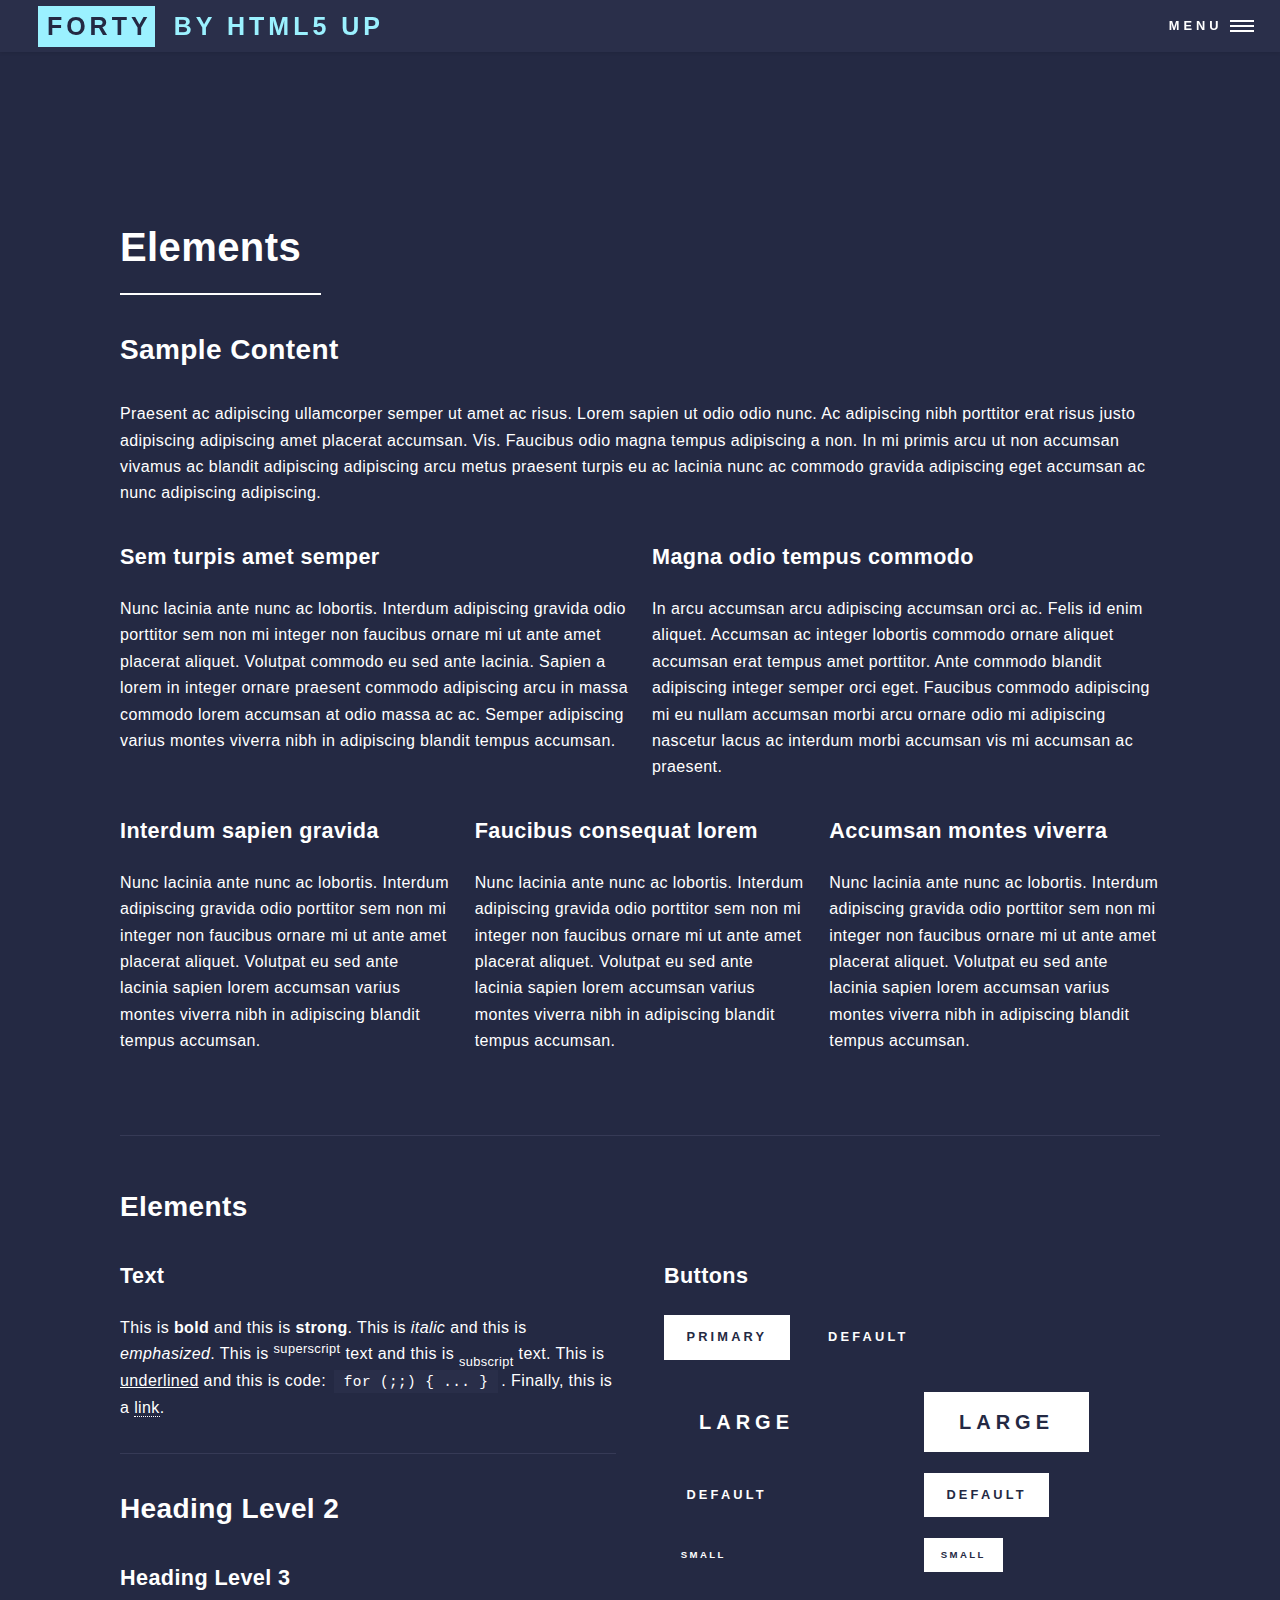
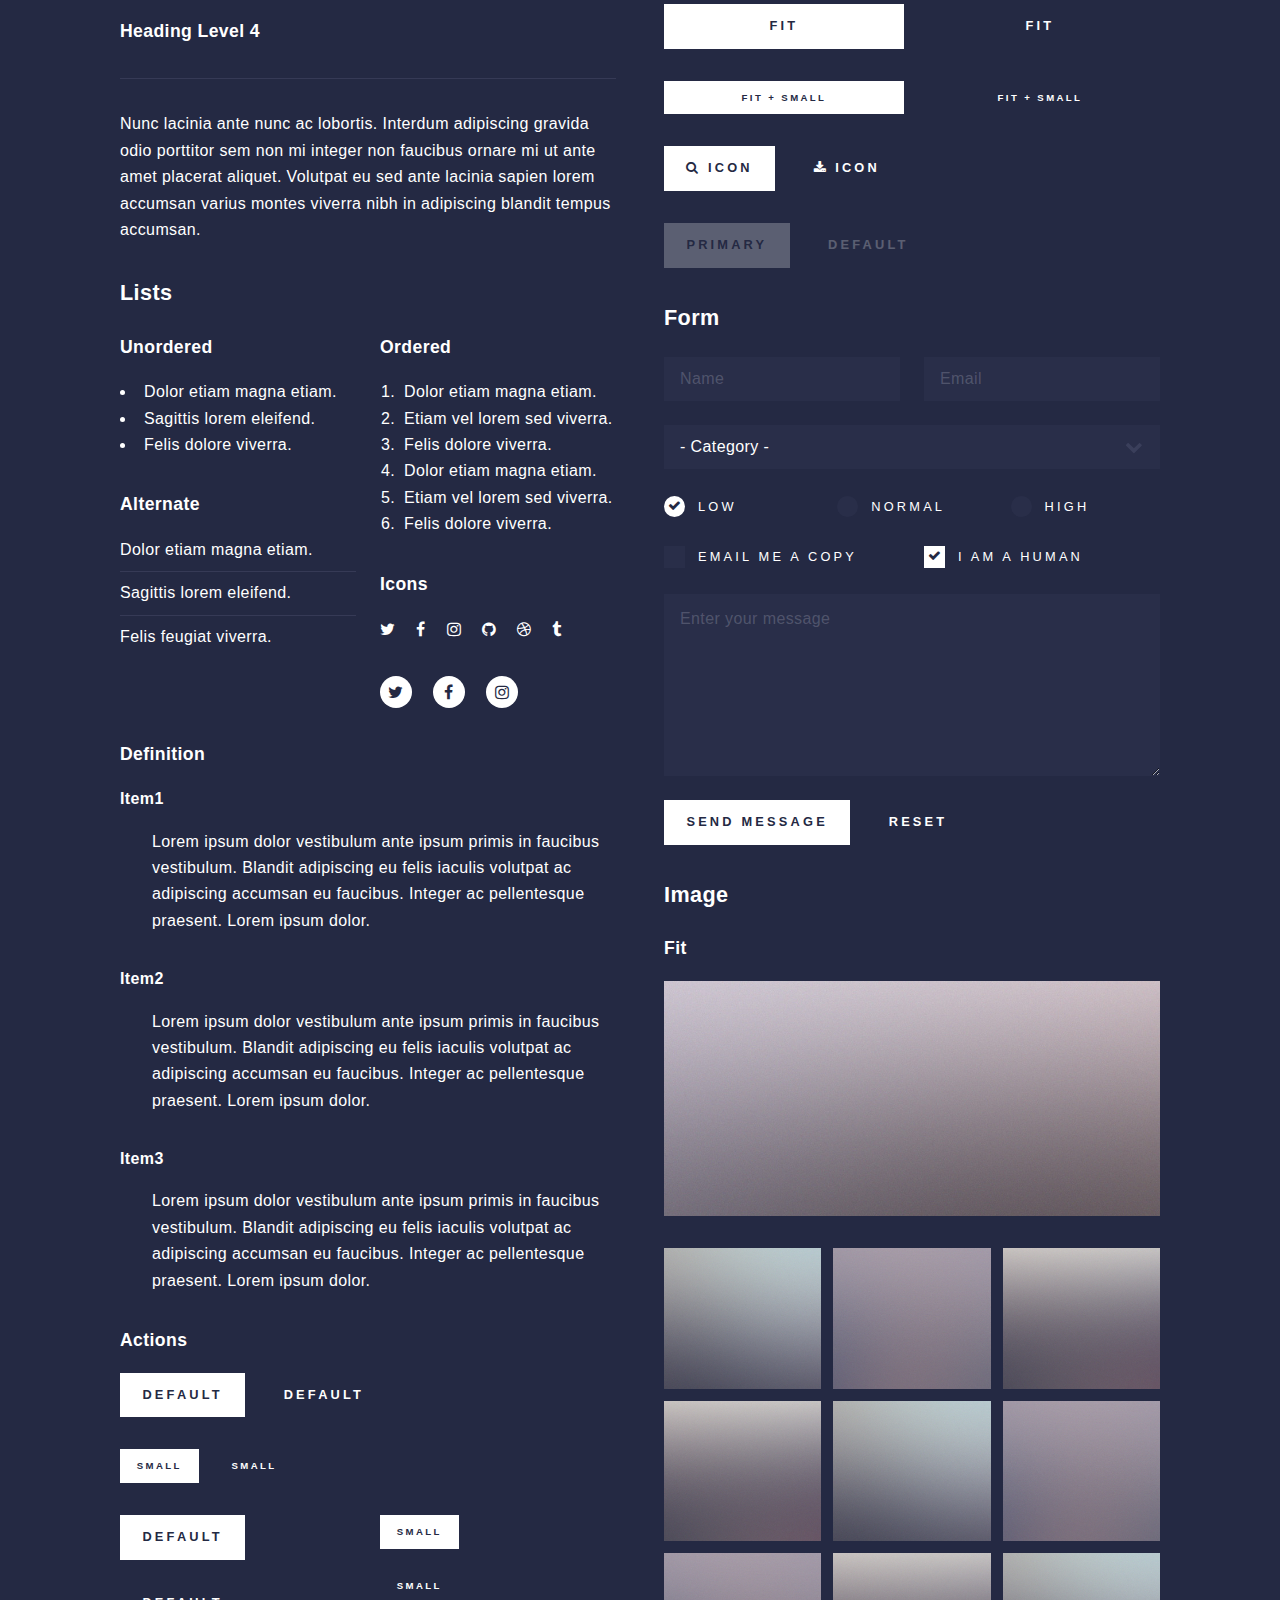
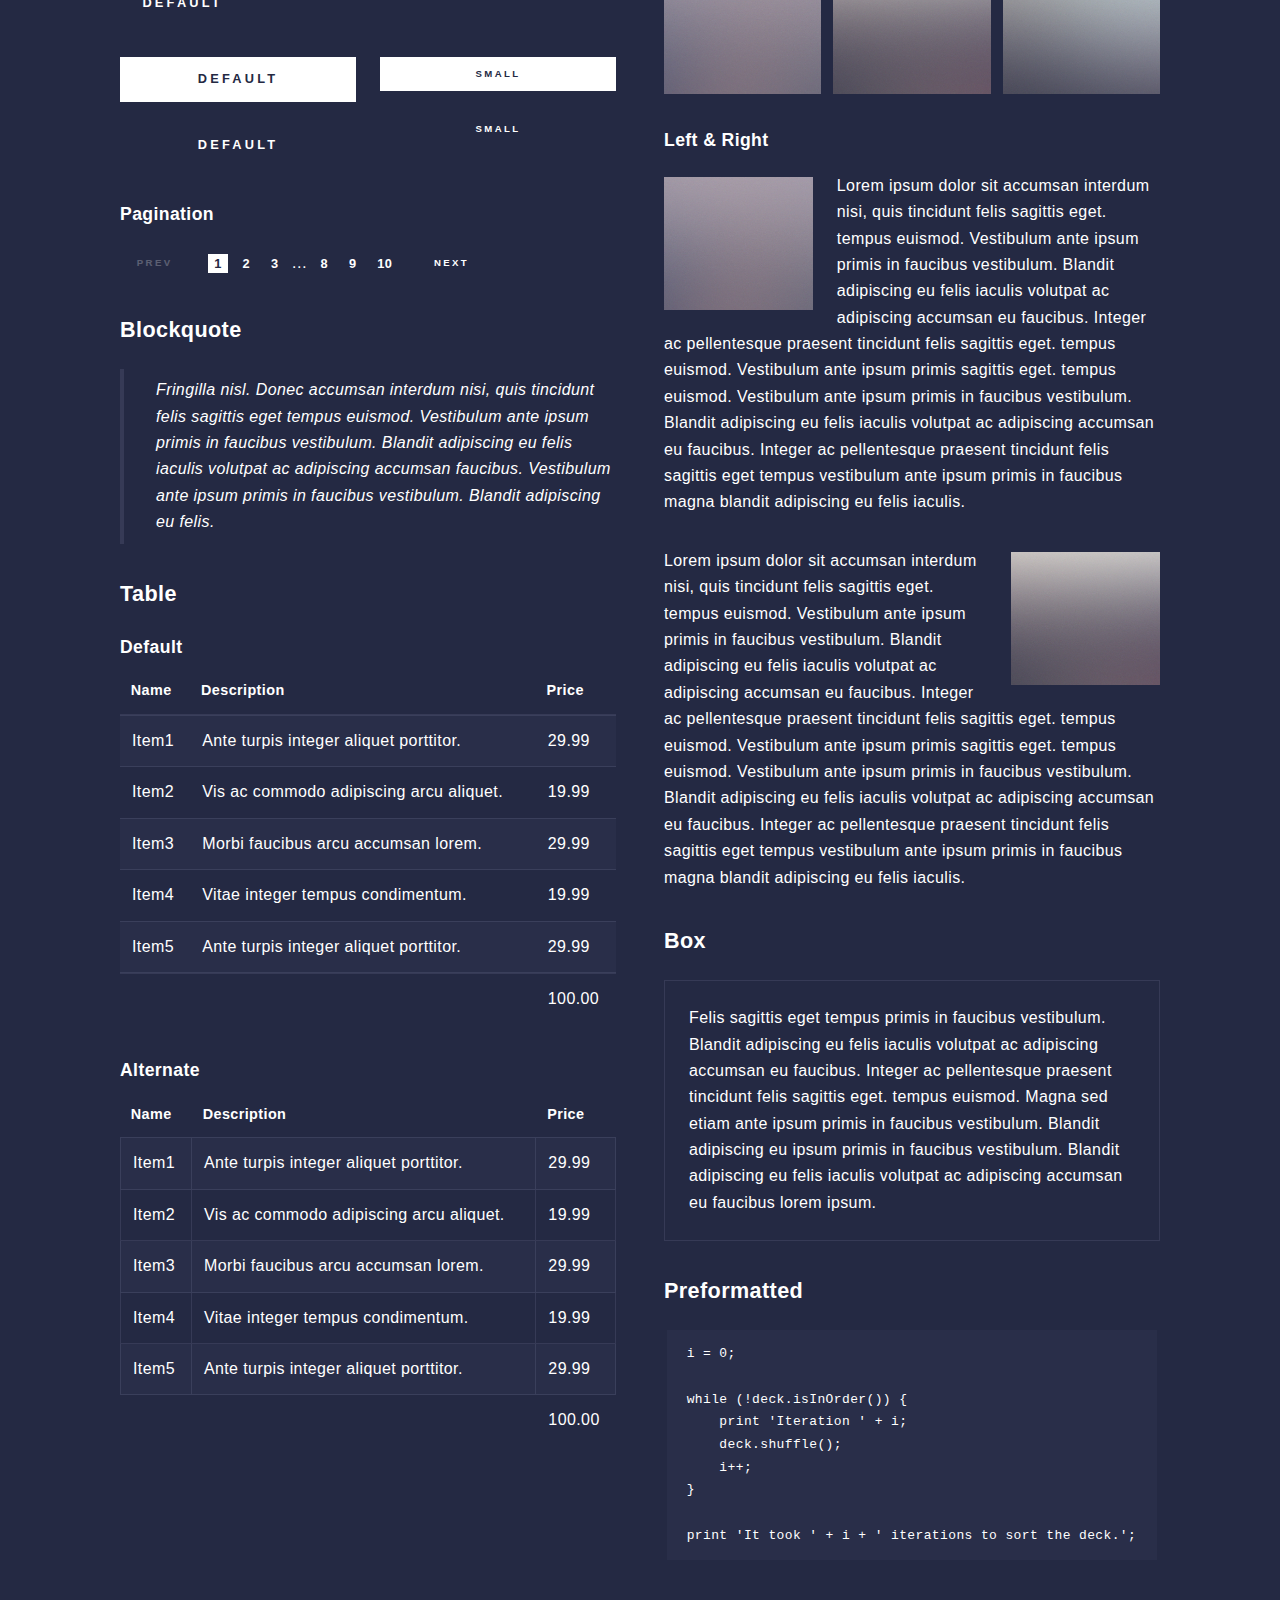
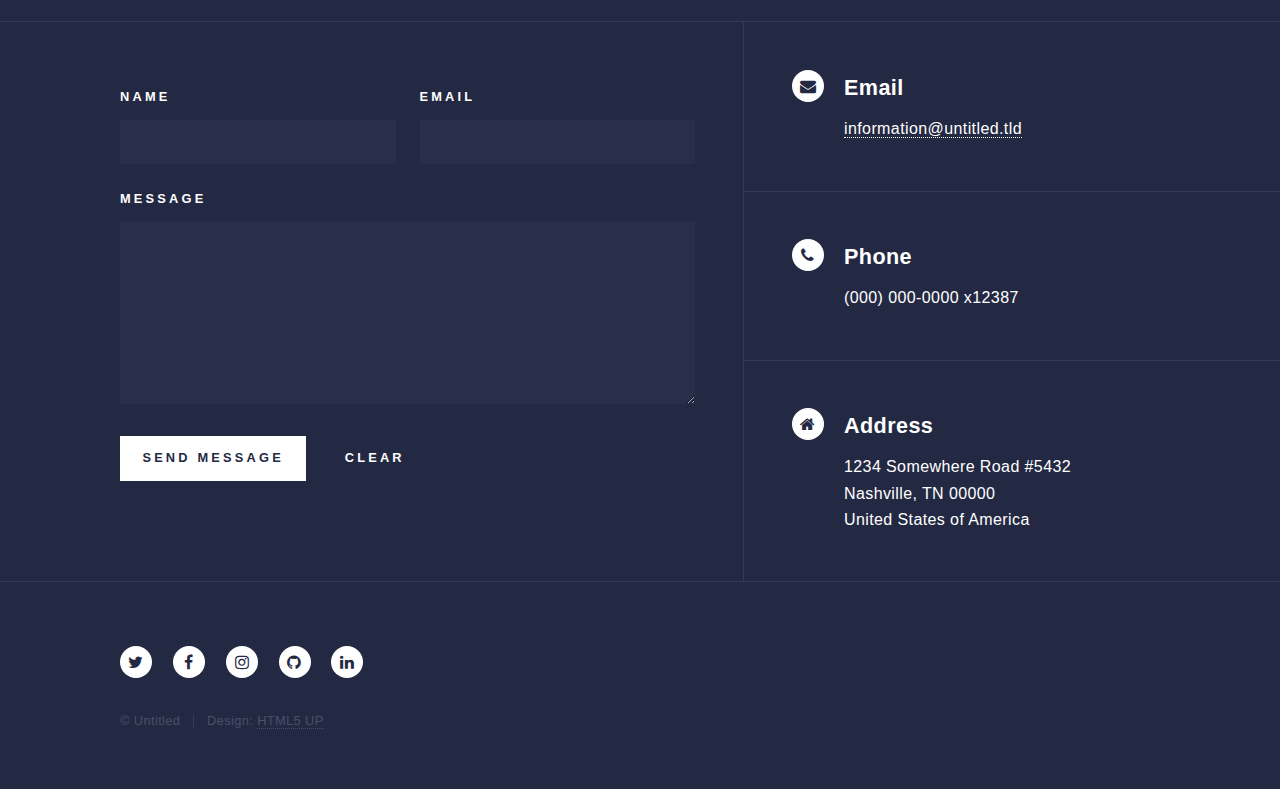
<file: elements.html>
<!DOCTYPE HTML>
<!--
	Forty by HTML5 UP
	html5up.net | @ajlkn
	Free for personal and commercial use under the CCA 3.0 license (html5up.net/license)
-->
<html>
	<head>
		<title>Elements - Forty by HTML5 UP</title>
		<meta charset="utf-8" />
		<meta name="viewport" content="width=device-width, initial-scale=1, user-scalable=no" />
		<link rel="stylesheet" href="assets/css/main.css" />
		<noscript><link rel="stylesheet" href="assets/css/noscript.css" /></noscript>
	</head>
	<body class="is-preload">

		<!-- Wrapper -->
			<div id="wrapper">

				<!-- Header -->
					<header id="header">
						<a href="index.html" class="logo"><strong>Forty</strong> <span>by HTML5 UP</span></a>
						<nav>
							<a href="#menu">Menu</a>
						</nav>
					</header>

				<!-- Menu -->
					<nav id="menu">
						<ul class="links">
							<li><a href="index.html">Home</a></li>
							<li><a href="landing.html">Landing</a></li>
							<li><a href="generic.html">Generic</a></li>
							<li><a href="elements.html">Elements</a></li>
						</ul>
						<ul class="actions stacked">
							<li><a href="#" class="button primary fit">Get Started</a></li>
							<li><a href="#" class="button fit">Log In</a></li>
						</ul>
					</nav>

				<!-- Main -->
					<div id="main" class="alt">

						<!-- One -->
							<section id="one">
								<div class="inner">
									<header class="major">
										<h1>Elements</h1>
									</header>

									<!-- Content -->
										<h2 id="content">Sample Content</h2>
										<p>Praesent ac adipiscing ullamcorper semper ut amet ac risus. Lorem sapien ut odio odio nunc. Ac adipiscing nibh porttitor erat risus justo adipiscing adipiscing amet placerat accumsan. Vis. Faucibus odio magna tempus adipiscing a non. In mi primis arcu ut non accumsan vivamus ac blandit adipiscing adipiscing arcu metus praesent turpis eu ac lacinia nunc ac commodo gravida adipiscing eget accumsan ac nunc adipiscing adipiscing.</p>
										<div class="row">
											<div class="col-6 col-12-small">
												<h3>Sem turpis amet semper</h3>
												<p>Nunc lacinia ante nunc ac lobortis. Interdum adipiscing gravida odio porttitor sem non mi integer non faucibus ornare mi ut ante amet placerat aliquet. Volutpat commodo eu sed ante lacinia. Sapien a lorem in integer ornare praesent commodo adipiscing arcu in massa commodo lorem accumsan at odio massa ac ac. Semper adipiscing varius montes viverra nibh in adipiscing blandit tempus accumsan.</p>
											</div>
											<div class="col-6 col-12-small">
												<h3>Magna odio tempus commodo</h3>
												<p>In arcu accumsan arcu adipiscing accumsan orci ac. Felis id enim aliquet. Accumsan ac integer lobortis commodo ornare aliquet accumsan erat tempus amet porttitor. Ante commodo blandit adipiscing integer semper orci eget. Faucibus commodo adipiscing mi eu nullam accumsan morbi arcu ornare odio mi adipiscing nascetur lacus ac interdum morbi accumsan vis mi accumsan ac praesent.</p>
											</div>
											<!-- Break -->
											<div class="col-4 col-12-medium">
												<h3>Interdum sapien gravida</h3>
												<p>Nunc lacinia ante nunc ac lobortis. Interdum adipiscing gravida odio porttitor sem non mi integer non faucibus ornare mi ut ante amet placerat aliquet. Volutpat eu sed ante lacinia sapien lorem accumsan varius montes viverra nibh in adipiscing blandit tempus accumsan.</p>
											</div>
											<div class="col-4 col-12-medium">
												<h3>Faucibus consequat lorem</h3>
												<p>Nunc lacinia ante nunc ac lobortis. Interdum adipiscing gravida odio porttitor sem non mi integer non faucibus ornare mi ut ante amet placerat aliquet. Volutpat eu sed ante lacinia sapien lorem accumsan varius montes viverra nibh in adipiscing blandit tempus accumsan.</p>
											</div>
											<div class="col-4 col-12-medium">
												<h3>Accumsan montes viverra</h3>
												<p>Nunc lacinia ante nunc ac lobortis. Interdum adipiscing gravida odio porttitor sem non mi integer non faucibus ornare mi ut ante amet placerat aliquet. Volutpat eu sed ante lacinia sapien lorem accumsan varius montes viverra nibh in adipiscing blandit tempus accumsan.</p>
											</div>
										</div>

									<hr class="major" />

									<!-- Elements -->
										<h2 id="elements">Elements</h2>
										<div class="row gtr-200">
											<div class="col-6 col-12-medium">

												<!-- Text stuff -->
													<h3>Text</h3>
													<p>This is <b>bold</b> and this is <strong>strong</strong>. This is <i>italic</i> and this is <em>emphasized</em>.
													This is <sup>superscript</sup> text and this is <sub>subscript</sub> text.
													This is <u>underlined</u> and this is code: <code>for (;;) { ... }</code>.
													Finally, this is a <a href="#">link</a>.</p>
													<hr />
													<h2>Heading Level 2</h2>
													<h3>Heading Level 3</h3>
													<h4>Heading Level 4</h4>
													<hr />
													<p>Nunc lacinia ante nunc ac lobortis. Interdum adipiscing gravida odio porttitor sem non mi integer non faucibus ornare mi ut ante amet placerat aliquet. Volutpat eu sed ante lacinia sapien lorem accumsan varius montes viverra nibh in adipiscing blandit tempus accumsan.</p>

												<!-- Lists -->
													<h3>Lists</h3>
													<div class="row">
														<div class="col-6 col-12-small">

															<h4>Unordered</h4>
															<ul>
																<li>Dolor etiam magna etiam.</li>
																<li>Sagittis lorem eleifend.</li>
																<li>Felis dolore viverra.</li>
															</ul>

															<h4>Alternate</h4>
															<ul class="alt">
																<li>Dolor etiam magna etiam.</li>
																<li>Sagittis lorem eleifend.</li>
																<li>Felis feugiat viverra.</li>
															</ul>

														</div>
														<div class="col-6 col-12-small">

															<h4>Ordered</h4>
															<ol>
																<li>Dolor etiam magna etiam.</li>
																<li>Etiam vel lorem sed viverra.</li>
																<li>Felis dolore viverra.</li>
																<li>Dolor etiam magna etiam.</li>
																<li>Etiam vel lorem sed viverra.</li>
																<li>Felis dolore viverra.</li>
															</ol>

															<h4>Icons</h4>
															<ul class="icons">
																<li><a href="#" class="icon fa-twitter"><span class="label">Twitter</span></a></li>
																<li><a href="#" class="icon fa-facebook"><span class="label">Facebook</span></a></li>
																<li><a href="#" class="icon fa-instagram"><span class="label">Instagram</span></a></li>
																<li><a href="#" class="icon fa-github"><span class="label">Github</span></a></li>
																<li><a href="#" class="icon fa-dribbble"><span class="label">Dribbble</span></a></li>
																<li><a href="#" class="icon fa-tumblr"><span class="label">Tumblr</span></a></li>
															</ul>
															<ul class="icons">
																<li><a href="#" class="icon alt fa-twitter"><span class="label">Twitter</span></a></li>
																<li><a href="#" class="icon alt fa-facebook"><span class="label">Facebook</span></a></li>
																<li><a href="#" class="icon alt fa-instagram"><span class="label">Instagram</span></a></li>
															</ul>

														</div>
													</div>
													<h4>Definition</h4>
													<dl>
														<dt>Item1</dt>
														<dd>
															<p>Lorem ipsum dolor vestibulum ante ipsum primis in faucibus vestibulum. Blandit adipiscing eu felis iaculis volutpat ac adipiscing accumsan eu faucibus. Integer ac pellentesque praesent. Lorem ipsum dolor.</p>
														</dd>
														<dt>Item2</dt>
														<dd>
															<p>Lorem ipsum dolor vestibulum ante ipsum primis in faucibus vestibulum. Blandit adipiscing eu felis iaculis volutpat ac adipiscing accumsan eu faucibus. Integer ac pellentesque praesent. Lorem ipsum dolor.</p>
														</dd>
														<dt>Item3</dt>
														<dd>
															<p>Lorem ipsum dolor vestibulum ante ipsum primis in faucibus vestibulum. Blandit adipiscing eu felis iaculis volutpat ac adipiscing accumsan eu faucibus. Integer ac pellentesque praesent. Lorem ipsum dolor.</p>
														</dd>
													</dl>

													<h4>Actions</h4>
													<ul class="actions">
														<li><a href="#" class="button primary">Default</a></li>
														<li><a href="#" class="button">Default</a></li>
													</ul>
													<ul class="actions small">
														<li><a href="#" class="button primary small">Small</a></li>
														<li><a href="#" class="button small">Small</a></li>
													</ul>
													<div class="row">
														<div class="col-6 col-12-small">
															<ul class="actions stacked">
																<li><a href="#" class="button primary">Default</a></li>
																<li><a href="#" class="button">Default</a></li>
															</ul>
														</div>
														<div class="col-6 col-12-small">
															<ul class="actions stacked">
																<li><a href="#" class="button primary small">Small</a></li>
																<li><a href="#" class="button small">Small</a></li>
															</ul>
														</div>
														<div class="col-6 col-12-small">
															<ul class="actions stacked">
																<li><a href="#" class="button primary fit">Default</a></li>
																<li><a href="#" class="button fit">Default</a></li>
															</ul>
														</div>
														<div class="col-6 col-12-small">
															<ul class="actions stacked">
																<li><a href="#" class="button primary small fit">Small</a></li>
																<li><a href="#" class="button small fit">Small</a></li>
															</ul>
														</div>
													</div>

													<h4>Pagination</h4>
													<ul class="pagination">
														<li><span class="button small disabled">Prev</span></li>
														<li><a href="#" class="page active">1</a></li>
														<li><a href="#" class="page">2</a></li>
														<li><a href="#" class="page">3</a></li>
														<li><span>&hellip;</span></li>
														<li><a href="#" class="page">8</a></li>
														<li><a href="#" class="page">9</a></li>
														<li><a href="#" class="page">10</a></li>
														<li><a href="#" class="button small">Next</a></li>
													</ul>

												<!-- Blockquote -->
													<h3>Blockquote</h3>
													<blockquote>Fringilla nisl. Donec accumsan interdum nisi, quis tincidunt felis sagittis eget tempus euismod. Vestibulum ante ipsum primis in faucibus vestibulum. Blandit adipiscing eu felis iaculis volutpat ac adipiscing accumsan faucibus. Vestibulum ante ipsum primis in faucibus vestibulum. Blandit adipiscing eu felis.</blockquote>

												<!-- Table -->
													<h3>Table</h3>

													<h4>Default</h4>
													<div class="table-wrapper">
														<table>
															<thead>
																<tr>
																	<th>Name</th>
																	<th>Description</th>
																	<th>Price</th>
																</tr>
															</thead>
															<tbody>
																<tr>
																	<td>Item1</td>
																	<td>Ante turpis integer aliquet porttitor.</td>
																	<td>29.99</td>
																</tr>
																<tr>
																	<td>Item2</td>
																	<td>Vis ac commodo adipiscing arcu aliquet.</td>
																	<td>19.99</td>
																</tr>
																<tr>
																	<td>Item3</td>
																	<td> Morbi faucibus arcu accumsan lorem.</td>
																	<td>29.99</td>
																</tr>
																<tr>
																	<td>Item4</td>
																	<td>Vitae integer tempus condimentum.</td>
																	<td>19.99</td>
																</tr>
																<tr>
																	<td>Item5</td>
																	<td>Ante turpis integer aliquet porttitor.</td>
																	<td>29.99</td>
																</tr>
															</tbody>
															<tfoot>
																<tr>
																	<td colspan="2"></td>
																	<td>100.00</td>
																</tr>
															</tfoot>
														</table>
													</div>

													<h4>Alternate</h4>
													<div class="table-wrapper">
														<table class="alt">
															<thead>
																<tr>
																	<th>Name</th>
																	<th>Description</th>
																	<th>Price</th>
																</tr>
															</thead>
															<tbody>
																<tr>
																	<td>Item1</td>
																	<td>Ante turpis integer aliquet porttitor.</td>
																	<td>29.99</td>
																</tr>
																<tr>
																	<td>Item2</td>
																	<td>Vis ac commodo adipiscing arcu aliquet.</td>
																	<td>19.99</td>
																</tr>
																<tr>
																	<td>Item3</td>
																	<td> Morbi faucibus arcu accumsan lorem.</td>
																	<td>29.99</td>
																</tr>
																<tr>
																	<td>Item4</td>
																	<td>Vitae integer tempus condimentum.</td>
																	<td>19.99</td>
																</tr>
																<tr>
																	<td>Item5</td>
																	<td>Ante turpis integer aliquet porttitor.</td>
																	<td>29.99</td>
																</tr>
															</tbody>
															<tfoot>
																<tr>
																	<td colspan="2"></td>
																	<td>100.00</td>
																</tr>
															</tfoot>
														</table>
													</div>

											</div>
											<div class="col-6 col-12-medium">

												<!-- Buttons -->
													<h3>Buttons</h3>
													<ul class="actions">
														<li><a href="#" class="button primary">Primary</a></li>
														<li><a href="#" class="button">Default</a></li>
													</ul>
													<div class="row">
														<div class="col-6 col-12-xsmall">
															<ul class="actions stacked">
																<li><a href="#" class="button large">Large</a></li>
																<li><a href="#" class="button">Default</a></li>
																<li><a href="#" class="button small">Small</a></li>
															</ul>
														</div>
														<div class="col-6 col-12-xsmall">
															<ul class="actions stacked">
																<li><a href="#" class="button primary large">Large</a></li>
																<li><a href="#" class="button primary">Default</a></li>
																<li><a href="#" class="button primary small">Small</a></li>
															</ul>
														</div>
													</div>
													<ul class="actions fit">
														<li><a href="#" class="button primary fit">Fit</a></li>
														<li><a href="#" class="button fit">Fit</a></li>
													</ul>
													<ul class="actions fit small">
														<li><a href="#" class="button primary fit small">Fit + Small</a></li>
														<li><a href="#" class="button fit small">Fit + Small</a></li>
													</ul>
													<ul class="actions">
														<li><a href="#" class="button primary icon fa-search">Icon</a></li>
														<li><a href="#" class="button icon fa-download">Icon</a></li>
													</ul>
													<ul class="actions">
														<li><span class="button primary disabled">Primary</span></li>
														<li><span class="button disabled">Default</span></li>
													</ul>

												<!-- Form -->
													<h3>Form</h3>

													<form method="post" action="#">
														<div class="row gtr-uniform">
															<div class="col-6 col-12-xsmall">
																<input type="text" name="demo-name" id="demo-name" value="" placeholder="Name" />
															</div>
															<div class="col-6 col-12-xsmall">
																<input type="email" name="demo-email" id="demo-email" value="" placeholder="Email" />
															</div>
															<!-- Break -->
															<div class="col-12">
																<select name="demo-category" id="demo-category">
																	<option value="">- Category -</option>
																	<option value="1">Manufacturing</option>
																	<option value="1">Shipping</option>
																	<option value="1">Administration</option>
																	<option value="1">Human Resources</option>
																</select>
															</div>
															<!-- Break -->
															<div class="col-4 col-12-small">
																<input type="radio" id="demo-priority-low" name="demo-priority" checked>
																<label for="demo-priority-low">Low</label>
															</div>
															<div class="col-4 col-12-small">
																<input type="radio" id="demo-priority-normal" name="demo-priority">
																<label for="demo-priority-normal">Normal</label>
															</div>
															<div class="col-4 col-12-small">
																<input type="radio" id="demo-priority-high" name="demo-priority">
																<label for="demo-priority-high">High</label>
															</div>
															<!-- Break -->
															<div class="col-6 col-12-small">
																<input type="checkbox" id="demo-copy" name="demo-copy">
																<label for="demo-copy">Email me a copy</label>
															</div>
															<div class="col-6 col-12-small">
																<input type="checkbox" id="demo-human" name="demo-human" checked>
																<label for="demo-human">I am a human</label>
															</div>
															<!-- Break -->
															<div class="col-12">
																<textarea name="demo-message" id="demo-message" placeholder="Enter your message" rows="6"></textarea>
															</div>
															<!-- Break -->
															<div class="col-12">
																<ul class="actions">
																	<li><input type="submit" value="Send Message" class="primary" /></li>
																	<li><input type="reset" value="Reset" /></li>
																</ul>
															</div>
														</div>
													</form>

												<!-- Image -->
													<h3>Image</h3>

													<h4>Fit</h4>
													<span class="image fit"><img src="images/pic03.jpg" alt="" /></span>
													<div class="box alt">
														<div class="row gtr-50 gtr-uniform">
															<div class="col-4"><span class="image fit"><img src="images/pic08.jpg" alt="" /></span></div>
															<div class="col-4"><span class="image fit"><img src="images/pic09.jpg" alt="" /></span></div>
															<div class="col-4"><span class="image fit"><img src="images/pic10.jpg" alt="" /></span></div>
															<!-- Break -->
															<div class="col-4"><span class="image fit"><img src="images/pic10.jpg" alt="" /></span></div>
															<div class="col-4"><span class="image fit"><img src="images/pic08.jpg" alt="" /></span></div>
															<div class="col-4"><span class="image fit"><img src="images/pic09.jpg" alt="" /></span></div>
															<!-- Break -->
															<div class="col-4"><span class="image fit"><img src="images/pic09.jpg" alt="" /></span></div>
															<div class="col-4"><span class="image fit"><img src="images/pic10.jpg" alt="" /></span></div>
															<div class="col-4"><span class="image fit"><img src="images/pic08.jpg" alt="" /></span></div>
														</div>
													</div>

													<h4>Left &amp; Right</h4>
													<p><span class="image left"><img src="images/pic09.jpg" alt="" /></span>Lorem ipsum dolor sit accumsan interdum nisi, quis tincidunt felis sagittis eget. tempus euismod. Vestibulum ante ipsum primis in faucibus vestibulum. Blandit adipiscing eu felis iaculis volutpat ac adipiscing accumsan eu faucibus. Integer ac pellentesque praesent tincidunt felis sagittis eget. tempus euismod. Vestibulum ante ipsum primis sagittis eget. tempus euismod. Vestibulum ante ipsum primis in faucibus vestibulum. Blandit adipiscing eu felis iaculis volutpat ac adipiscing accumsan eu faucibus. Integer ac pellentesque praesent tincidunt felis sagittis eget tempus vestibulum ante ipsum primis in faucibus magna blandit adipiscing eu felis iaculis.</p>
													<p><span class="image right"><img src="images/pic10.jpg" alt="" /></span>Lorem ipsum dolor sit accumsan interdum nisi, quis tincidunt felis sagittis eget. tempus euismod. Vestibulum ante ipsum primis in faucibus vestibulum. Blandit adipiscing eu felis iaculis volutpat ac adipiscing accumsan eu faucibus. Integer ac pellentesque praesent tincidunt felis sagittis eget. tempus euismod. Vestibulum ante ipsum primis sagittis eget. tempus euismod. Vestibulum ante ipsum primis in faucibus vestibulum. Blandit adipiscing eu felis iaculis volutpat ac adipiscing accumsan eu faucibus. Integer ac pellentesque praesent tincidunt felis sagittis eget tempus vestibulum ante ipsum primis in faucibus magna blandit adipiscing eu felis iaculis.</p>

												<!-- Box -->
													<h3>Box</h3>
													<div class="box">
														<p>Felis sagittis eget tempus primis in faucibus vestibulum. Blandit adipiscing eu felis iaculis volutpat ac adipiscing accumsan eu faucibus. Integer ac pellentesque praesent tincidunt felis sagittis eget. tempus euismod. Magna sed etiam ante ipsum primis in faucibus vestibulum. Blandit adipiscing eu ipsum primis in faucibus vestibulum. Blandit adipiscing eu felis iaculis volutpat ac adipiscing accumsan eu faucibus lorem ipsum.</p>
													</div>

												<!-- Preformatted Code -->
													<h3>Preformatted</h3>
													<pre><code>i = 0;

while (!deck.isInOrder()) {
    print 'Iteration ' + i;
    deck.shuffle();
    i++;
}

print 'It took ' + i + ' iterations to sort the deck.';
</code></pre>

											</div>
										</div>

								</div>
							</section>

					</div>

				<!-- Contact -->
					<section id="contact">
						<div class="inner">
							<section>
								<form method="post" action="#">
									<div class="fields">
										<div class="field half">
											<label for="name">Name</label>
											<input type="text" name="name" id="name" />
										</div>
										<div class="field half">
											<label for="email">Email</label>
											<input type="text" name="email" id="email" />
										</div>
										<div class="field">
											<label for="message">Message</label>
											<textarea name="message" id="message" rows="6"></textarea>
										</div>
									</div>
									<ul class="actions">
										<li><input type="submit" value="Send Message" class="primary" /></li>
										<li><input type="reset" value="Clear" /></li>
									</ul>
								</form>
							</section>
							<section class="split">
								<section>
									<div class="contact-method">
										<span class="icon alt fa-envelope"></span>
										<h3>Email</h3>
										<a href="#">information@untitled.tld</a>
									</div>
								</section>
								<section>
									<div class="contact-method">
										<span class="icon alt fa-phone"></span>
										<h3>Phone</h3>
										<span>(000) 000-0000 x12387</span>
									</div>
								</section>
								<section>
									<div class="contact-method">
										<span class="icon alt fa-home"></span>
										<h3>Address</h3>
										<span>1234 Somewhere Road #5432<br />
										Nashville, TN 00000<br />
										United States of America</span>
									</div>
								</section>
							</section>
						</div>
					</section>

				<!-- Footer -->
					<footer id="footer">
						<div class="inner">
							<ul class="icons">
								<li><a href="#" class="icon alt fa-twitter"><span class="label">Twitter</span></a></li>
								<li><a href="#" class="icon alt fa-facebook"><span class="label">Facebook</span></a></li>
								<li><a href="#" class="icon alt fa-instagram"><span class="label">Instagram</span></a></li>
								<li><a href="#" class="icon alt fa-github"><span class="label">GitHub</span></a></li>
								<li><a href="#" class="icon alt fa-linkedin"><span class="label">LinkedIn</span></a></li>
							</ul>
							<ul class="copyright">
								<li>&copy; Untitled</li><li>Design: <a href="https://html5up.net">HTML5 UP</a></li>
							</ul>
						</div>
					</footer>

			</div>

		<!-- Scripts -->
			<script src="assets/js/jquery.min.js"></script>
			<script src="assets/js/jquery.scrolly.min.js"></script>
			<script src="assets/js/jquery.scrollex.min.js"></script>
			<script src="assets/js/browser.min.js"></script>
			<script src="assets/js/breakpoints.min.js"></script>
			<script src="assets/js/util.js"></script>
			<script src="assets/js/main.js"></script>

	</body>
</html>
</file>
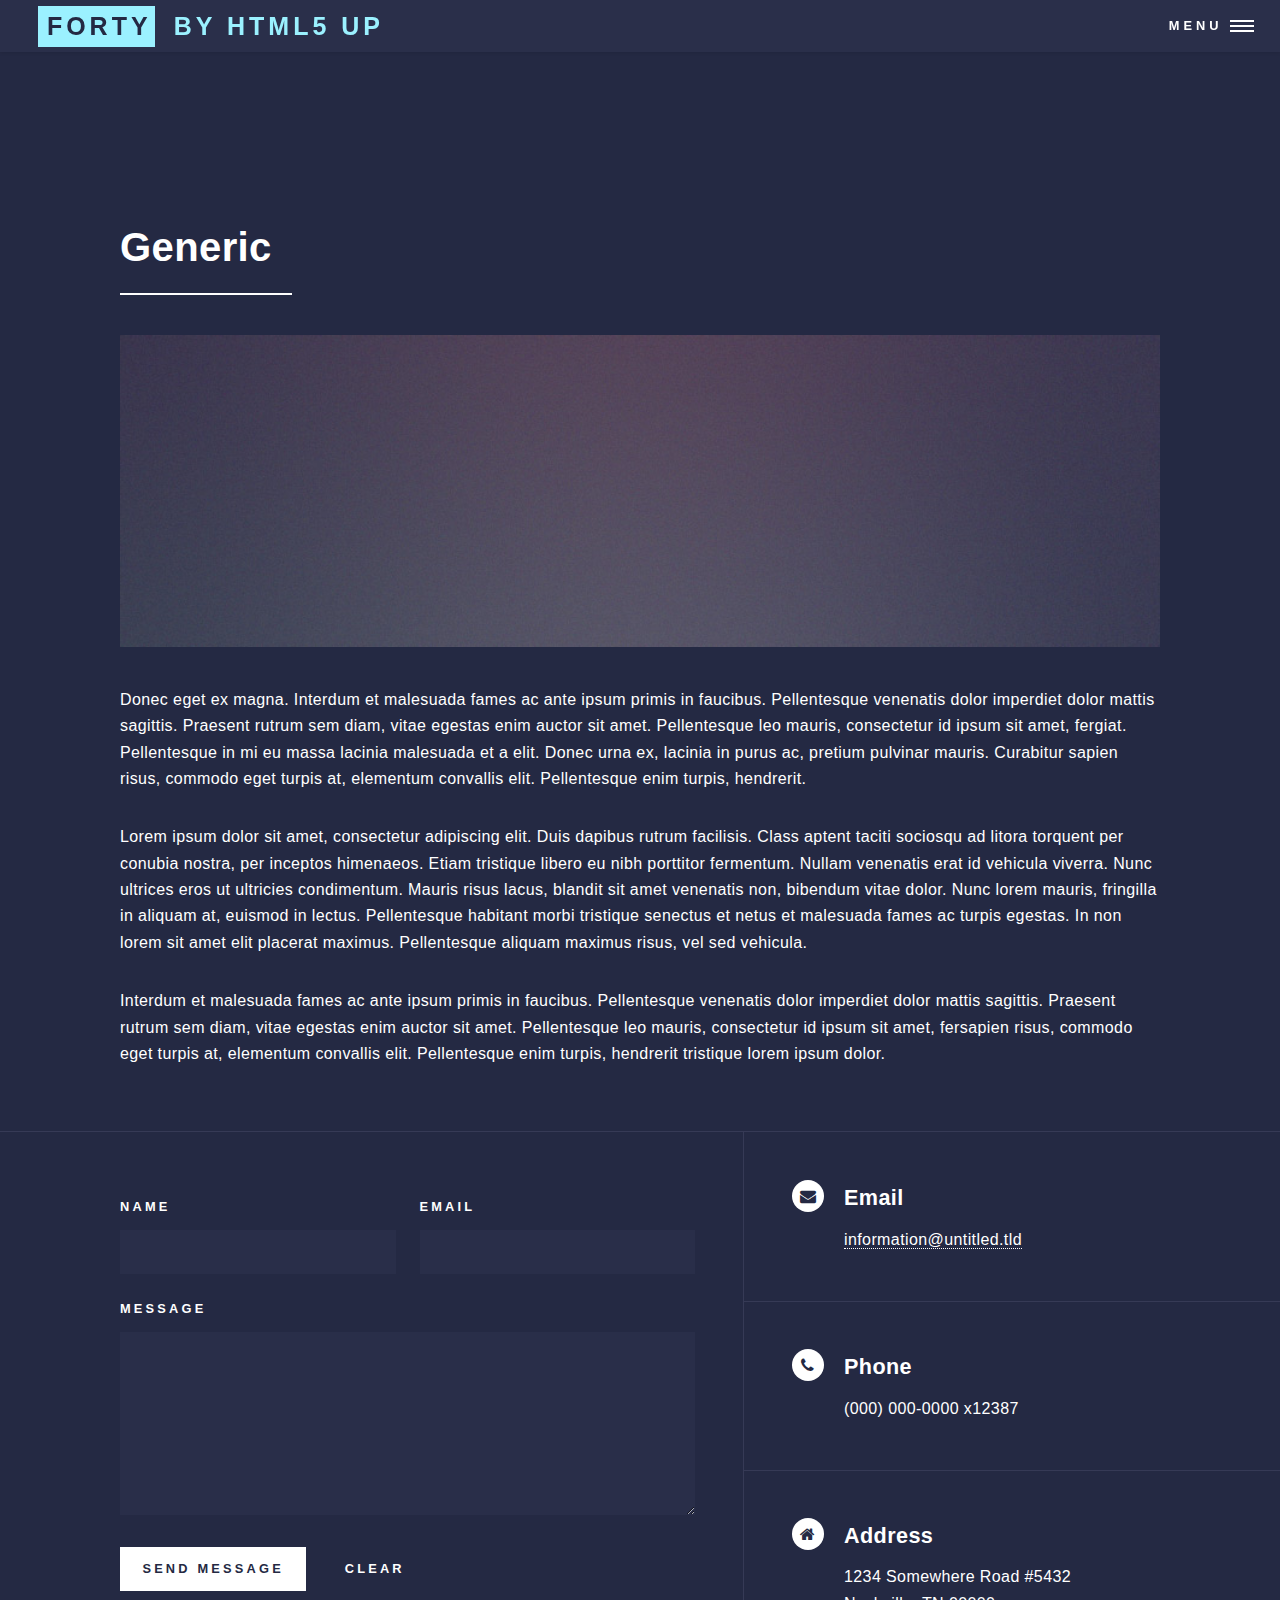
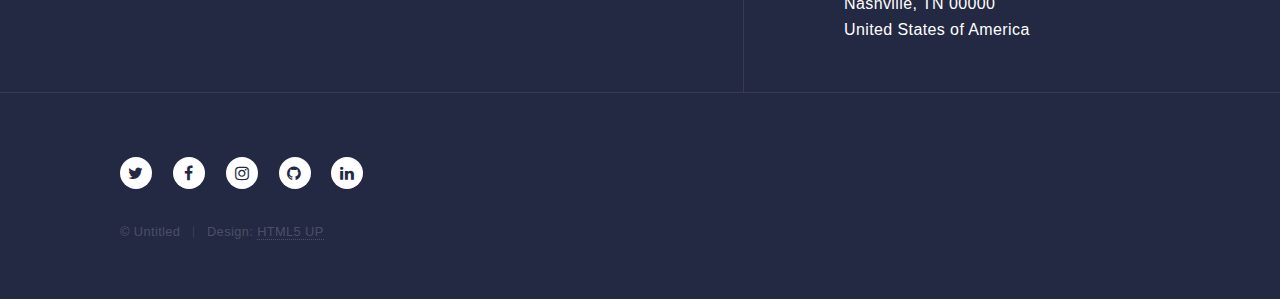
<file: generic.html>
<!DOCTYPE HTML>
<!--
	Forty by HTML5 UP
	html5up.net | @ajlkn
	Free for personal and commercial use under the CCA 3.0 license (html5up.net/license)
-->
<html>
	<head>
		<title>Generic - Forty by HTML5 UP</title>
		<meta charset="utf-8" />
		<meta name="viewport" content="width=device-width, initial-scale=1, user-scalable=no" />
		<link rel="stylesheet" href="assets/css/main.css" />
		<noscript><link rel="stylesheet" href="assets/css/noscript.css" /></noscript>
	</head>
	<body class="is-preload">

		<!-- Wrapper -->
			<div id="wrapper">

				<!-- Header -->
					<header id="header">
						<a href="index.html" class="logo"><strong>Forty</strong> <span>by HTML5 UP</span></a>
						<nav>
							<a href="#menu">Menu</a>
						</nav>
					</header>

				<!-- Menu -->
					<nav id="menu">
						<ul class="links">
							<li><a href="index.html">Home</a></li>
							<li><a href="landing.html">Landing</a></li>
							<li><a href="generic.html">Generic</a></li>
							<li><a href="elements.html">Elements</a></li>
						</ul>
						<ul class="actions stacked">
							<li><a href="#" class="button primary fit">Get Started</a></li>
							<li><a href="#" class="button fit">Log In</a></li>
						</ul>
					</nav>

				<!-- Main -->
					<div id="main" class="alt">

						<!-- One -->
							<section id="one">
								<div class="inner">
									<header class="major">
										<h1>Generic</h1>
									</header>
									<span class="image main"><img src="images/pic11.jpg" alt="" /></span>
									<p>Donec eget ex magna. Interdum et malesuada fames ac ante ipsum primis in faucibus. Pellentesque venenatis dolor imperdiet dolor mattis sagittis. Praesent rutrum sem diam, vitae egestas enim auctor sit amet. Pellentesque leo mauris, consectetur id ipsum sit amet, fergiat. Pellentesque in mi eu massa lacinia malesuada et a elit. Donec urna ex, lacinia in purus ac, pretium pulvinar mauris. Curabitur sapien risus, commodo eget turpis at, elementum convallis elit. Pellentesque enim turpis, hendrerit.</p>
									<p>Lorem ipsum dolor sit amet, consectetur adipiscing elit. Duis dapibus rutrum facilisis. Class aptent taciti sociosqu ad litora torquent per conubia nostra, per inceptos himenaeos. Etiam tristique libero eu nibh porttitor fermentum. Nullam venenatis erat id vehicula viverra. Nunc ultrices eros ut ultricies condimentum. Mauris risus lacus, blandit sit amet venenatis non, bibendum vitae dolor. Nunc lorem mauris, fringilla in aliquam at, euismod in lectus. Pellentesque habitant morbi tristique senectus et netus et malesuada fames ac turpis egestas. In non lorem sit amet elit placerat maximus. Pellentesque aliquam maximus risus, vel sed vehicula.</p>
									<p>Interdum et malesuada fames ac ante ipsum primis in faucibus. Pellentesque venenatis dolor imperdiet dolor mattis sagittis. Praesent rutrum sem diam, vitae egestas enim auctor sit amet. Pellentesque leo mauris, consectetur id ipsum sit amet, fersapien risus, commodo eget turpis at, elementum convallis elit. Pellentesque enim turpis, hendrerit tristique lorem ipsum dolor.</p>
								</div>
							</section>

					</div>

				<!-- Contact -->
					<section id="contact">
						<div class="inner">
							<section>
								<form method="post" action="#">
									<div class="fields">
										<div class="field half">
											<label for="name">Name</label>
											<input type="text" name="name" id="name" />
										</div>
										<div class="field half">
											<label for="email">Email</label>
											<input type="text" name="email" id="email" />
										</div>
										<div class="field">
											<label for="message">Message</label>
											<textarea name="message" id="message" rows="6"></textarea>
										</div>
									</div>
									<ul class="actions">
										<li><input type="submit" value="Send Message" class="primary" /></li>
										<li><input type="reset" value="Clear" /></li>
									</ul>
								</form>
							</section>
							<section class="split">
								<section>
									<div class="contact-method">
										<span class="icon alt fa-envelope"></span>
										<h3>Email</h3>
										<a href="#">information@untitled.tld</a>
									</div>
								</section>
								<section>
									<div class="contact-method">
										<span class="icon alt fa-phone"></span>
										<h3>Phone</h3>
										<span>(000) 000-0000 x12387</span>
									</div>
								</section>
								<section>
									<div class="contact-method">
										<span class="icon alt fa-home"></span>
										<h3>Address</h3>
										<span>1234 Somewhere Road #5432<br />
										Nashville, TN 00000<br />
										United States of America</span>
									</div>
								</section>
							</section>
						</div>
					</section>

				<!-- Footer -->
					<footer id="footer">
						<div class="inner">
							<ul class="icons">
								<li><a href="#" class="icon alt fa-twitter"><span class="label">Twitter</span></a></li>
								<li><a href="#" class="icon alt fa-facebook"><span class="label">Facebook</span></a></li>
								<li><a href="#" class="icon alt fa-instagram"><span class="label">Instagram</span></a></li>
								<li><a href="#" class="icon alt fa-github"><span class="label">GitHub</span></a></li>
								<li><a href="#" class="icon alt fa-linkedin"><span class="label">LinkedIn</span></a></li>
							</ul>
							<ul class="copyright">
								<li>&copy; Untitled</li><li>Design: <a href="https://html5up.net">HTML5 UP</a></li>
							</ul>
						</div>
					</footer>

			</div>

		<!-- Scripts -->
			<script src="assets/js/jquery.min.js"></script>
			<script src="assets/js/jquery.scrolly.min.js"></script>
			<script src="assets/js/jquery.scrollex.min.js"></script>
			<script src="assets/js/browser.min.js"></script>
			<script src="assets/js/breakpoints.min.js"></script>
			<script src="assets/js/util.js"></script>
			<script src="assets/js/main.js"></script>

	</body>
</html>
</file>
<file: assets/css/noscript.css>
/*
	Forty by HTML5 UP
	html5up.net | @ajlkn
	Free for personal and commercial use under the CCA 3.0 license (html5up.net/license)
*/

/* Banner */

	body.is-preload #banner:after {
		opacity: 0.85;
	}

	body.is-preload #banner > .inner {
		-moz-filter: none;
		-webkit-filter: none;
		-ms-filter: none;
		filter: none;
		-moz-transform: none;
		-webkit-transform: none;
		-ms-transform: none;
		transform: none;
		opacity: 1;
	}
</file>
<file: assets/css/main.css>
@import url(font-awesome.min.css);
@import url("https://fonts.googleapis.com/css?family=Source+Sans+Pro:300,300italic,600,600italic");

/*
	Forty by HTML5 UP
	html5up.net | @ajlkn
	Free for personal and commercial use under the CCA 3.0 license (html5up.net/license)
*/

html, body, div, span, applet, object,
iframe, h1, h2, h3, h4, h5, h6, p, blockquote,
pre, a, abbr, acronym, address, big, cite,
code, del, dfn, em, img, ins, kbd, q, s, samp,
small, strike, strong, sub, sup, tt, var, b,
u, i, center, dl, dt, dd, ol, ul, li, fieldset,
form, label, legend, table, caption, tbody,
tfoot, thead, tr, th, td, article, aside,
canvas, details, embed, figure, figcaption,
footer, header, hgroup, menu, nav, output, ruby,
section, summary, time, mark, audio, video {
	margin: 0;
	padding: 0;
	border: 0;
	font-size: 100%;
	font: inherit;
	vertical-align: baseline;}

article, aside, details, figcaption, figure,
footer, header, hgroup, menu, nav, section {
	display: block;}

body {
	line-height: 1;
}

ol, ul {
	list-style: none;
}

#portfolio-div {
	display: flex;
	flex-direction: column;
	align-items: center;
	width: 100%;
}

blockquote, q {
	quotes: none;
}

	blockquote:before, blockquote:after, q:before, q:after {
		content: '';
		content: none;
	}

table {
	border-collapse: collapse;
	border-spacing: 0;
}

body {
	-webkit-text-size-adjust: none;
}

mark {
	background-color: transparent;
	color: inherit;
}

input::-moz-focus-inner {
	border: 0;
	padding: 0;
}

input, select, textarea {
	-moz-appearance: none;
	-webkit-appearance: none;
	-ms-appearance: none;
	appearance: none;
}

/* Basic */

	@-ms-viewport {
		width: device-width;
	}

	body {
		-ms-overflow-style: scrollbar;
	}

	@media screen and (max-width: 480px) {

		html, body {
			min-width: 320px;
		}

	}

	html {
		box-sizing: border-box;
	}

	*, *:before, *:after {
		box-sizing: inherit;
	}

	body {
		background: #242943;
	}

		body.is-preload *, body.is-preload *:before, body.is-preload *:after {
			-moz-animation: none !important;
			-webkit-animation: none !important;
			-ms-animation: none !important;
			animation: none !important;
			-moz-transition: none !important;
			-webkit-transition: none !important;
			-ms-transition: none !important;
			transition: none !important;
		}

/* Type */

	body, input, select, textarea {
		color: #ffffff;
		/* font-family: "Source Sans Pro", Helvetica, sans-serif;
		
		font-weight: 300; */
		letter-spacing: 0.025em;
		line-height: 1.65;

		font-family: Montserrat,"Helvetica Neue",Helvetica,Arial,sans-serif;
		font-size: 17pt;
		font-weight: 500;
	}

		@media screen and (max-width: 1680px) {

			body, input, select, textarea {
				font-size: 14pt;
			}

		}

		@media screen and (max-width: 1280px) {

			body, input, select, textarea {
				font-size: 12pt;
			}

		}

		@media screen and (max-width: 360px) {

			body, input, select, textarea {
				font-size: 11pt;
			}

		}

	a {
		-moz-transition: color 0.2s ease-in-out, border-bottom-color 0.2s ease-in-out;
		-webkit-transition: color 0.2s ease-in-out, border-bottom-color 0.2s ease-in-out;
		-ms-transition: color 0.2s ease-in-out, border-bottom-color 0.2s ease-in-out;
		transition: color 0.2s ease-in-out, border-bottom-color 0.2s ease-in-out;
		border-bottom: dotted 1px;
		color: inherit;
		text-decoration: none;
	}

		a:hover {
			border-bottom-color: transparent;
			color: #9bf1ff !important;
		}

		a:active {
			color: #53e3fb !important;
		}

	strong, b {
		color: #ffffff;
		font-weight: 600;
	}

	em, i {
		font-style: italic;
	}

	p {
		margin: 0 0 2em 0;
	}

	h1, h2, h3, h4, h5, h6 {
		color: #ffffff;
		font-weight: 600;
		line-height: 1.65;
		margin: 0 0 1em 0;
	}

		h1 a, h2 a, h3 a, h4 a, h5 a, h6 a {
			color: inherit;
			border-bottom: 0;
		}

	h1 {
		font-size: 2.5em;
	}

	h2 {
		font-size: 1.75em;
	}

	h3 {
		font-size: 1.35em;
	}

	h4 {
		font-size: 1.1em;
	}

	h5 {
		font-size: 0.9em;
	}

	h6 {
		font-size: 0.7em;
	}

	@media screen and (max-width: 736px) {

		h1 {
			font-size: 2em;
		}

		h2 {
			font-size: 1.5em;
		}

		h3 {
			font-size: 1.25em;
		}

	}

	sub {
		font-size: 0.8em;
		position: relative;
		top: 0.5em;
	}

	sup {
		font-size: 0.8em;
		position: relative;
		top: -0.5em;
	}

	blockquote {
		border-left: solid 4px rgba(212, 212, 255, 0.1);
		font-style: italic;
		margin: 0 0 2em 0;
		padding: 0.5em 0 0.5em 2em;
	}

	code {
		background: rgba(212, 212, 255, 0.035);
		font-family: "Courier New", monospace;
		font-size: 0.9em;
		margin: 0 0.25em;
		padding: 0.25em 0.65em;
	}

	pre {
		-webkit-overflow-scrolling: touch;
		font-family: "Courier New", monospace;
		font-size: 0.9em;
		margin: 0 0 2em 0;
	}

		pre code {
			display: block;
			line-height: 1.75;
			padding: 1em 1.5em;
			overflow-x: auto;
		}

	hr {
		border: 0;
		border-bottom: solid 1px rgba(212, 212, 255, 0.1);
		margin: 2em 0;
	}

		hr.major {
			margin: 3em 0;
		}

	.align-left {
		text-align: left;
	}

	.align-center {
		text-align: center;
	}

	.align-right {
		text-align: right;
	}

/* Row */

	.row {
		display: flex;
		flex-wrap: wrap;
		box-sizing: border-box;
		align-items: stretch;
	}

		.row > * {
			box-sizing: border-box;
		}

		.row.gtr-uniform > * > :last-child {
			margin-bottom: 0;
		}

		.row.aln-left {
			justify-content: flex-start;
		}

		.row.aln-center {
			justify-content: center;
		}

		.row.aln-right {
			justify-content: flex-end;
		}

		.row.aln-top {
			align-items: flex-start;
		}

		.row.aln-middle {
			align-items: center;
		}

		.row.aln-bottom {
			align-items: flex-end;
		}

		.row > .imp {
			order: -1;
		}

		.row > .col-1 {
			width: 8.3333333333%;
		}

		.row > .off-1 {
			margin-left: 8.3333333333%;
		}

		.row > .col-2 {
			width: 16.6666666667%;
		}

		.row > .off-2 {
			margin-left: 16.6666666667%;
		}

		.row > .col-3 {
			width: 25%;
		}

		.row > .off-3 {
			margin-left: 25%;
		}

		.row > .col-4 {
			width: 33.3333333333%;
		}

		.row > .off-4 {
			margin-left: 33.3333333333%;
		}

		.row > .col-5 {
			width: 41.6666666667%;
		}

		.row > .off-5 {
			margin-left: 41.6666666667%;
		}

		.row > .col-6 {
			width: 50%;
		}

		.row > .off-6 {
			margin-left: 50%;
		}

		.row > .col-7 {
			width: 58.3333333333%;
		}

		.row > .off-7 {
			margin-left: 58.3333333333%;
		}

		.row > .col-8 {
			width: 66.6666666667%;
		}

		.row > .off-8 {
			margin-left: 66.6666666667%;
		}

		.row > .col-9 {
			width: 75%;
		}

		.row > .off-9 {
			margin-left: 75%;
		}

		.row > .col-10 {
			width: 83.3333333333%;
		}

		.row > .off-10 {
			margin-left: 83.3333333333%;
		}

		.row > .col-11 {
			width: 91.6666666667%;
		}

		.row > .off-11 {
			margin-left: 91.6666666667%;
		}

		.row > .col-12 {
			width: 100%;
		}

		.row > .off-12 {
			margin-left: 100%;
		}

		.row.gtr-0 {
			margin-top: 0;
			margin-left: 0em;
		}

			.row.gtr-0 > * {
				padding: 0 0 0 0em;
			}

			.row.gtr-0.gtr-uniform {
				margin-top: 0em;
			}

				.row.gtr-0.gtr-uniform > * {
					padding-top: 0em;
				}

		.row.gtr-25 {
			margin-top: 0;
			margin-left: -0.5em;
		}

			.row.gtr-25 > * {
				padding: 0 0 0 0.5em;
			}

			.row.gtr-25.gtr-uniform {
				margin-top: -0.5em;
			}

				.row.gtr-25.gtr-uniform > * {
					padding-top: 0.5em;
				}

		.row.gtr-50 {
			margin-top: 0;
			margin-left: -1em;
		}

			.row.gtr-50 > * {
				padding: 0 0 0 1em;
			}

			.row.gtr-50.gtr-uniform {
				margin-top: -1em;
			}

				.row.gtr-50.gtr-uniform > * {
					padding-top: 1em;
				}

		.row {
			margin-top: 0;
			margin-left: -2em;
		}

			.row > * {
				padding: 0 0 0 2em;
			}

			.row.gtr-uniform {
				margin-top: -2em;
			}

				.row.gtr-uniform > * {
					padding-top: 2em;
				}

		.row.gtr-150 {
			margin-top: 0;
			margin-left: -3em;
		}

			.row.gtr-150 > * {
				padding: 0 0 0 3em;
			}

			.row.gtr-150.gtr-uniform {
				margin-top: -3em;
			}

				.row.gtr-150.gtr-uniform > * {
					padding-top: 3em;
				}

		.row.gtr-200 {
			margin-top: 0;
			margin-left: -4em;
		}

			.row.gtr-200 > * {
				padding: 0 0 0 4em;
			}

			.row.gtr-200.gtr-uniform {
				margin-top: -4em;
			}

				.row.gtr-200.gtr-uniform > * {
					padding-top: 4em;
				}

		@media screen and (max-width: 1680px) {

			.row {
				display: flex;
				flex-wrap: wrap;
				box-sizing: border-box;
				align-items: stretch;
			}

				.row > * {
					box-sizing: border-box;
				}

				.row.gtr-uniform > * > :last-child {
					margin-bottom: 0;
				}

				.row.aln-left {
					justify-content: flex-start;
				}

				.row.aln-center {
					justify-content: center;
				}

				.row.aln-right {
					justify-content: flex-end;
				}

				.row.aln-top {
					align-items: flex-start;
				}

				.row.aln-middle {
					align-items: center;
				}

				.row.aln-bottom {
					align-items: flex-end;
				}

				.row > .imp-xlarge {
					order: -1;
				}

				.row > .col-1-xlarge {
					width: 8.3333333333%;
				}

				.row > .off-1-xlarge {
					margin-left: 8.3333333333%;
				}

				.row > .col-2-xlarge {
					width: 16.6666666667%;
				}

				.row > .off-2-xlarge {
					margin-left: 16.6666666667%;
				}

				.row > .col-3-xlarge {
					width: 25%;
				}

				.row > .off-3-xlarge {
					margin-left: 25%;
				}

				.row > .col-4-xlarge {
					width: 33.3333333333%;
				}

				.row > .off-4-xlarge {
					margin-left: 33.3333333333%;
				}

				.row > .col-5-xlarge {
					width: 41.6666666667%;
				}

				.row > .off-5-xlarge {
					margin-left: 41.6666666667%;
				}

				.row > .col-6-xlarge {
					width: 50%;
				}

				.row > .off-6-xlarge {
					margin-left: 50%;
				}

				.row > .col-7-xlarge {
					width: 58.3333333333%;
				}

				.row > .off-7-xlarge {
					margin-left: 58.3333333333%;
				}

				.row > .col-8-xlarge {
					width: 66.6666666667%;
				}

				.row > .off-8-xlarge {
					margin-left: 66.6666666667%;
				}

				.row > .col-9-xlarge {
					width: 75%;
				}

				.row > .off-9-xlarge {
					margin-left: 75%;
				}

				.row > .col-10-xlarge {
					width: 83.3333333333%;
				}

				.row > .off-10-xlarge {
					margin-left: 83.3333333333%;
				}

				.row > .col-11-xlarge {
					width: 91.6666666667%;
				}

				.row > .off-11-xlarge {
					margin-left: 91.6666666667%;
				}

				.row > .col-12-xlarge {
					width: 100%;
				}

				.row > .off-12-xlarge {
					margin-left: 100%;
				}

				.row.gtr-0 {
					margin-top: 0;
					margin-left: 0em;
				}

					.row.gtr-0 > * {
						padding: 0 0 0 0em;
					}

					.row.gtr-0.gtr-uniform {
						margin-top: 0em;
					}

						.row.gtr-0.gtr-uniform > * {
							padding-top: 0em;
						}

				.row.gtr-25 {
					margin-top: 0;
					margin-left: -0.5em;
				}

					.row.gtr-25 > * {
						padding: 0 0 0 0.5em;
					}

					.row.gtr-25.gtr-uniform {
						margin-top: -0.5em;
					}

						.row.gtr-25.gtr-uniform > * {
							padding-top: 0.5em;
						}

				.row.gtr-50 {
					margin-top: 0;
					margin-left: -1em;
				}

					.row.gtr-50 > * {
						padding: 0 0 0 1em;
					}

					.row.gtr-50.gtr-uniform {
						margin-top: -1em;
					}

						.row.gtr-50.gtr-uniform > * {
							padding-top: 1em;
						}

				.row {
					margin-top: 0;
					margin-left: -2em;
				}

					.row > * {
						padding: 0 0 0 2em;
					}

					.row.gtr-uniform {
						margin-top: -2em;
					}

						.row.gtr-uniform > * {
							padding-top: 2em;
						}

				.row.gtr-150 {
					margin-top: 0;
					margin-left: -3em;
				}

					.row.gtr-150 > * {
						padding: 0 0 0 3em;
					}

					.row.gtr-150.gtr-uniform {
						margin-top: -3em;
					}

						.row.gtr-150.gtr-uniform > * {
							padding-top: 3em;
						}

				.row.gtr-200 {
					margin-top: 0;
					margin-left: -4em;
				}

					.row.gtr-200 > * {
						padding: 0 0 0 4em;
					}

					.row.gtr-200.gtr-uniform {
						margin-top: -4em;
					}

						.row.gtr-200.gtr-uniform > * {
							padding-top: 4em;
						}

		}

		@media screen and (max-width: 1280px) {

			.row {
				display: flex;
				flex-wrap: wrap;
				box-sizing: border-box;
				align-items: stretch;
			}

				.row > * {
					box-sizing: border-box;
				}

				.row.gtr-uniform > * > :last-child {
					margin-bottom: 0;
				}

				.row.aln-left {
					justify-content: flex-start;
				}

				.row.aln-center {
					justify-content: center;
				}

				.row.aln-right {
					justify-content: flex-end;
				}

				.row.aln-top {
					align-items: flex-start;
				}

				.row.aln-middle {
					align-items: center;
				}

				.row.aln-bottom {
					align-items: flex-end;
				}

				.row > .imp-large {
					order: -1;
				}

				.row > .col-1-large {
					width: 8.3333333333%;
				}

				.row > .off-1-large {
					margin-left: 8.3333333333%;
				}

				.row > .col-2-large {
					width: 16.6666666667%;
				}

				.row > .off-2-large {
					margin-left: 16.6666666667%;
				}

				.row > .col-3-large {
					width: 25%;
				}

				.row > .off-3-large {
					margin-left: 25%;
				}

				.row > .col-4-large {
					width: 33.3333333333%;
				}

				.row > .off-4-large {
					margin-left: 33.3333333333%;
				}

				.row > .col-5-large {
					width: 41.6666666667%;
				}

				.row > .off-5-large {
					margin-left: 41.6666666667%;
				}

				.row > .col-6-large {
					width: 50%;
				}

				.row > .off-6-large {
					margin-left: 50%;
				}

				.row > .col-7-large {
					width: 58.3333333333%;
				}

				.row > .off-7-large {
					margin-left: 58.3333333333%;
				}

				.row > .col-8-large {
					width: 66.6666666667%;
				}

				.row > .off-8-large {
					margin-left: 66.6666666667%;
				}

				.row > .col-9-large {
					width: 75%;
				}

				.row > .off-9-large {
					margin-left: 75%;
				}

				.row > .col-10-large {
					width: 83.3333333333%;
				}

				.row > .off-10-large {
					margin-left: 83.3333333333%;
				}

				.row > .col-11-large {
					width: 91.6666666667%;
				}

				.row > .off-11-large {
					margin-left: 91.6666666667%;
				}

				.row > .col-12-large {
					width: 100%;
				}

				.row > .off-12-large {
					margin-left: 100%;
				}

				.row.gtr-0 {
					margin-top: 0;
					margin-left: 0em;
				}

					.row.gtr-0 > * {
						padding: 0 0 0 0em;
					}

					.row.gtr-0.gtr-uniform {
						margin-top: 0em;
					}

						.row.gtr-0.gtr-uniform > * {
							padding-top: 0em;
						}

				.row.gtr-25 {
					margin-top: 0;
					margin-left: -0.375em;
				}

					.row.gtr-25 > * {
						padding: 0 0 0 0.375em;
					}

					.row.gtr-25.gtr-uniform {
						margin-top: -0.375em;
					}

						.row.gtr-25.gtr-uniform > * {
							padding-top: 0.375em;
						}

				.row.gtr-50 {
					margin-top: 0;
					margin-left: -0.75em;
				}

					.row.gtr-50 > * {
						padding: 0 0 0 0.75em;
					}

					.row.gtr-50.gtr-uniform {
						margin-top: -0.75em;
					}

						.row.gtr-50.gtr-uniform > * {
							padding-top: 0.75em;
						}

				.row {
					margin-top: 0;
					margin-left: -1.5em;
				}

					.row > * {
						padding: 0 0 0 1.5em;
					}

					.row.gtr-uniform {
						margin-top: -1.5em;
					}

						.row.gtr-uniform > * {
							padding-top: 1.5em;
						}

				.row.gtr-150 {
					margin-top: 0;
					margin-left: -2.25em;
				}

					.row.gtr-150 > * {
						padding: 0 0 0 2.25em;
					}

					.row.gtr-150.gtr-uniform {
						margin-top: -2.25em;
					}

						.row.gtr-150.gtr-uniform > * {
							padding-top: 2.25em;
						}

				.row.gtr-200 {
					margin-top: 0;
					margin-left: -3em;
				}

					.row.gtr-200 > * {
						padding: 0 0 0 3em;
					}

					.row.gtr-200.gtr-uniform {
						margin-top: -3em;
					}

						.row.gtr-200.gtr-uniform > * {
							padding-top: 3em;
						}

		}

		@media screen and (max-width: 980px) {

			.row {
				display: flex;
				flex-wrap: wrap;
				box-sizing: border-box;
				align-items: stretch;
			}

				.row > * {
					box-sizing: border-box;
				}

				.row.gtr-uniform > * > :last-child {
					margin-bottom: 0;
				}

				.row.aln-left {
					justify-content: flex-start;
				}

				.row.aln-center {
					justify-content: center;
				}

				.row.aln-right {
					justify-content: flex-end;
				}

				.row.aln-top {
					align-items: flex-start;
				}

				.row.aln-middle {
					align-items: center;
				}

				.row.aln-bottom {
					align-items: flex-end;
				}

				.row > .imp-medium {
					order: -1;
				}

				.row > .col-1-medium {
					width: 8.3333333333%;
				}

				.row > .off-1-medium {
					margin-left: 8.3333333333%;
				}

				.row > .col-2-medium {
					width: 16.6666666667%;
				}

				.row > .off-2-medium {
					margin-left: 16.6666666667%;
				}

				.row > .col-3-medium {
					width: 25%;
				}

				.row > .off-3-medium {
					margin-left: 25%;
				}

				.row > .col-4-medium {
					width: 33.3333333333%;
				}

				.row > .off-4-medium {
					margin-left: 33.3333333333%;
				}

				.row > .col-5-medium {
					width: 41.6666666667%;
				}

				.row > .off-5-medium {
					margin-left: 41.6666666667%;
				}

				.row > .col-6-medium {
					width: 50%;
				}

				.row > .off-6-medium {
					margin-left: 50%;
				}

				.row > .col-7-medium {
					width: 58.3333333333%;
				}

				.row > .off-7-medium {
					margin-left: 58.3333333333%;
				}

				.row > .col-8-medium {
					width: 66.6666666667%;
				}

				.row > .off-8-medium {
					margin-left: 66.6666666667%;
				}

				.row > .col-9-medium {
					width: 75%;
				}

				.row > .off-9-medium {
					margin-left: 75%;
				}

				.row > .col-10-medium {
					width: 83.3333333333%;
				}

				.row > .off-10-medium {
					margin-left: 83.3333333333%;
				}

				.row > .col-11-medium {
					width: 91.6666666667%;
				}

				.row > .off-11-medium {
					margin-left: 91.6666666667%;
				}

				.row > .col-12-medium {
					width: 100%;
				}

				.row > .off-12-medium {
					margin-left: 100%;
				}

				.row.gtr-0 {
					margin-top: 0;
					margin-left: 0em;
				}

					.row.gtr-0 > * {
						padding: 0 0 0 0em;
					}

					.row.gtr-0.gtr-uniform {
						margin-top: 0em;
					}

						.row.gtr-0.gtr-uniform > * {
							padding-top: 0em;
						}

				.row.gtr-25 {
					margin-top: 0;
					margin-left: -0.375em;
				}

					.row.gtr-25 > * {
						padding: 0 0 0 0.375em;
					}

					.row.gtr-25.gtr-uniform {
						margin-top: -0.375em;
					}

						.row.gtr-25.gtr-uniform > * {
							padding-top: 0.375em;
						}

				.row.gtr-50 {
					margin-top: 0;
					margin-left: -0.75em;
				}

					.row.gtr-50 > * {
						padding: 0 0 0 0.75em;
					}

					.row.gtr-50.gtr-uniform {
						margin-top: -0.75em;
					}

						.row.gtr-50.gtr-uniform > * {
							padding-top: 0.75em;
						}

				.row {
					margin-top: 0;
					margin-left: -1.5em;
				}

					.row > * {
						padding: 0 0 0 1.5em;
					}

					.row.gtr-uniform {
						margin-top: -1.5em;
					}

						.row.gtr-uniform > * {
							padding-top: 1.5em;
						}

				.row.gtr-150 {
					margin-top: 0;
					margin-left: -2.25em;
				}

					.row.gtr-150 > * {
						padding: 0 0 0 2.25em;
					}

					.row.gtr-150.gtr-uniform {
						margin-top: -2.25em;
					}

						.row.gtr-150.gtr-uniform > * {
							padding-top: 2.25em;
						}

				.row.gtr-200 {
					margin-top: 0;
					margin-left: -3em;
				}

					.row.gtr-200 > * {
						padding: 0 0 0 3em;
					}

					.row.gtr-200.gtr-uniform {
						margin-top: -3em;
					}

						.row.gtr-200.gtr-uniform > * {
							padding-top: 3em;
						}

		}

		@media screen and (max-width: 736px) {

			.row {
				display: flex;
				flex-wrap: wrap;
				box-sizing: border-box;
				align-items: stretch;
			}

				.row > * {
					box-sizing: border-box;
				}

				.row.gtr-uniform > * > :last-child {
					margin-bottom: 0;
				}

				.row.aln-left {
					justify-content: flex-start;
				}

				.row.aln-center {
					justify-content: center;
				}

				.row.aln-right {
					justify-content: flex-end;
				}

				.row.aln-top {
					align-items: flex-start;
				}

				.row.aln-middle {
					align-items: center;
				}

				.row.aln-bottom {
					align-items: flex-end;
				}

				.row > .imp-small {
					order: -1;
				}

				.row > .col-1-small {
					width: 8.3333333333%;
				}

				.row > .off-1-small {
					margin-left: 8.3333333333%;
				}

				.row > .col-2-small {
					width: 16.6666666667%;
				}

				.row > .off-2-small {
					margin-left: 16.6666666667%;
				}

				.row > .col-3-small {
					width: 25%;
				}

				.row > .off-3-small {
					margin-left: 25%;
				}

				.row > .col-4-small {
					width: 33.3333333333%;
				}

				.row > .off-4-small {
					margin-left: 33.3333333333%;
				}

				.row > .col-5-small {
					width: 41.6666666667%;
				}

				.row > .off-5-small {
					margin-left: 41.6666666667%;
				}

				.row > .col-6-small {
					width: 50%;
				}

				.row > .off-6-small {
					margin-left: 50%;
				}

				.row > .col-7-small {
					width: 58.3333333333%;
				}

				.row > .off-7-small {
					margin-left: 58.3333333333%;
				}

				.row > .col-8-small {
					width: 66.6666666667%;
				}

				.row > .off-8-small {
					margin-left: 66.6666666667%;
				}

				.row > .col-9-small {
					width: 75%;
				}

				.row > .off-9-small {
					margin-left: 75%;
				}

				.row > .col-10-small {
					width: 83.3333333333%;
				}

				.row > .off-10-small {
					margin-left: 83.3333333333%;
				}

				.row > .col-11-small {
					width: 91.6666666667%;
				}

				.row > .off-11-small {
					margin-left: 91.6666666667%;
				}

				.row > .col-12-small {
					width: 100%;
				}

				.row > .off-12-small {
					margin-left: 100%;
				}

				.row.gtr-0 {
					margin-top: 0;
					margin-left: 0em;
				}

					.row.gtr-0 > * {
						padding: 0 0 0 0em;
					}

					.row.gtr-0.gtr-uniform {
						margin-top: 0em;
					}

						.row.gtr-0.gtr-uniform > * {
							padding-top: 0em;
						}

				.row.gtr-25 {
					margin-top: 0;
					margin-left: -0.3125em;
				}

					.row.gtr-25 > * {
						padding: 0 0 0 0.3125em;
					}

					.row.gtr-25.gtr-uniform {
						margin-top: -0.3125em;
					}

						.row.gtr-25.gtr-uniform > * {
							padding-top: 0.3125em;
						}

				.row.gtr-50 {
					margin-top: 0;
					margin-left: -0.625em;
				}

					.row.gtr-50 > * {
						padding: 0 0 0 0.625em;
					}

					.row.gtr-50.gtr-uniform {
						margin-top: -0.625em;
					}

						.row.gtr-50.gtr-uniform > * {
							padding-top: 0.625em;
						}

				.row {
					margin-top: 0;
					margin-left: -1.25em;
				}

					.row > * {
						padding: 0 0 0 1.25em;
					}

					.row.gtr-uniform {
						margin-top: -1.25em;
					}

						.row.gtr-uniform > * {
							padding-top: 1.25em;
						}

				.row.gtr-150 {
					margin-top: 0;
					margin-left: -1.875em;
				}

					.row.gtr-150 > * {
						padding: 0 0 0 1.875em;
					}

					.row.gtr-150.gtr-uniform {
						margin-top: -1.875em;
					}

						.row.gtr-150.gtr-uniform > * {
							padding-top: 1.875em;
						}

				.row.gtr-200 {
					margin-top: 0;
					margin-left: -2.5em;
				}

					.row.gtr-200 > * {
						padding: 0 0 0 2.5em;
					}

					.row.gtr-200.gtr-uniform {
						margin-top: -2.5em;
					}

						.row.gtr-200.gtr-uniform > * {
							padding-top: 2.5em;
						}

		}

		@media screen and (max-width: 480px) {

			.row {
				display: flex;
				flex-wrap: wrap;
				box-sizing: border-box;
				align-items: stretch;
			}

				.row > * {
					box-sizing: border-box;
				}

				.row.gtr-uniform > * > :last-child {
					margin-bottom: 0;
				}

				.row.aln-left {
					justify-content: flex-start;
				}

				.row.aln-center {
					justify-content: center;
				}

				.row.aln-right {
					justify-content: flex-end;
				}

				.row.aln-top {
					align-items: flex-start;
				}

				.row.aln-middle {
					align-items: center;
				}

				.row.aln-bottom {
					align-items: flex-end;
				}

				.row > .imp-xsmall {
					order: -1;
				}

				.row > .col-1-xsmall {
					width: 8.3333333333%;
				}

				.row > .off-1-xsmall {
					margin-left: 8.3333333333%;
				}

				.row > .col-2-xsmall {
					width: 16.6666666667%;
				}

				.row > .off-2-xsmall {
					margin-left: 16.6666666667%;
				}

				.row > .col-3-xsmall {
					width: 25%;
				}

				.row > .off-3-xsmall {
					margin-left: 25%;
				}

				.row > .col-4-xsmall {
					width: 33.3333333333%;
				}

				.row > .off-4-xsmall {
					margin-left: 33.3333333333%;
				}

				.row > .col-5-xsmall {
					width: 41.6666666667%;
				}

				.row > .off-5-xsmall {
					margin-left: 41.6666666667%;
				}

				.row > .col-6-xsmall {
					width: 50%;
				}

				.row > .off-6-xsmall {
					margin-left: 50%;
				}

				.row > .col-7-xsmall {
					width: 58.3333333333%;
				}

				.row > .off-7-xsmall {
					margin-left: 58.3333333333%;
				}

				.row > .col-8-xsmall {
					width: 66.6666666667%;
				}

				.row > .off-8-xsmall {
					margin-left: 66.6666666667%;
				}

				.row > .col-9-xsmall {
					width: 75%;
				}

				.row > .off-9-xsmall {
					margin-left: 75%;
				}

				.row > .col-10-xsmall {
					width: 83.3333333333%;
				}

				.row > .off-10-xsmall {
					margin-left: 83.3333333333%;
				}

				.row > .col-11-xsmall {
					width: 91.6666666667%;
				}

				.row > .off-11-xsmall {
					margin-left: 91.6666666667%;
				}

				.row > .col-12-xsmall {
					width: 100%;
				}

				.row > .off-12-xsmall {
					margin-left: 100%;
				}

				.row.gtr-0 {
					margin-top: 0;
					margin-left: 0em;
				}

					.row.gtr-0 > * {
						padding: 0 0 0 0em;
					}

					.row.gtr-0.gtr-uniform {
						margin-top: 0em;
					}

						.row.gtr-0.gtr-uniform > * {
							padding-top: 0em;
						}

				.row.gtr-25 {
					margin-top: 0;
					margin-left: -0.3125em;
				}

					.row.gtr-25 > * {
						padding: 0 0 0 0.3125em;
					}

					.row.gtr-25.gtr-uniform {
						margin-top: -0.3125em;
					}

						.row.gtr-25.gtr-uniform > * {
							padding-top: 0.3125em;
						}

				.row.gtr-50 {
					margin-top: 0;
					margin-left: -0.625em;
				}

					.row.gtr-50 > * {
						padding: 0 0 0 0.625em;
					}

					.row.gtr-50.gtr-uniform {
						margin-top: -0.625em;
					}

						.row.gtr-50.gtr-uniform > * {
							padding-top: 0.625em;
						}

				.row {
					margin-top: 0;
					margin-left: -1.25em;
				}

					.row > * {
						padding: 0 0 0 1.25em;
					}

					.row.gtr-uniform {
						margin-top: -1.25em;
					}

						.row.gtr-uniform > * {
							padding-top: 1.25em;
						}

				.row.gtr-150 {
					margin-top: 0;
					margin-left: -1.875em;
				}

					.row.gtr-150 > * {
						padding: 0 0 0 1.875em;
					}

					.row.gtr-150.gtr-uniform {
						margin-top: -1.875em;
					}

						.row.gtr-150.gtr-uniform > * {
							padding-top: 1.875em;
						}

				.row.gtr-200 {
					margin-top: 0;
					margin-left: -2.5em;
				}

					.row.gtr-200 > * {
						padding: 0 0 0 2.5em;
					}

					.row.gtr-200.gtr-uniform {
						margin-top: -2.5em;
					}

						.row.gtr-200.gtr-uniform > * {
							padding-top: 2.5em;
						}

		}

/* Section/Article */

	section.special, article.special {
		text-align: center;
	}

	/* section.tiles {
		display: flex;
		justify-content: center;
	} */

	header.major {
		width: -moz-max-content;
		width: -webkit-max-content;
		width: -ms-max-content;
		width: max-content;
		margin-bottom: 2em;
	}

		header.major > :first-child {
			margin-bottom: 0;
			width: calc(100% + 0.5em);
		}

			header.major > :first-child:after {
				content: '';
				background-color: #ffffff;
				display: block;
				height: 2px;
				margin: 0.325em 0 0.5em 0;
				width: 100%;
			}

		header.major > p {
			font-size: 0.7em;
			font-weight: 600;
			letter-spacing: 0.25em;
			margin-bottom: 0;
			text-transform: uppercase;
		}

		body.is-ie header.major > :first-child:after {
			max-width: 9em;
		}

		body.is-ie header.major > h1:after {
			max-width: 100% !important;
		}

	@media screen and (max-width: 736px) {

		header.major > p br {
			display: none;
		}

	}

/* Form */

	form {
		margin: 0 0 2em 0;
	}

		form > :last-child {
			margin-bottom: 0;
		}

		form > .fields {
			display: -moz-flex;
			display: -webkit-flex;
			display: -ms-flex;
			display: flex;
			-moz-flex-wrap: wrap;
			-webkit-flex-wrap: wrap;
			-ms-flex-wrap: wrap;
			flex-wrap: wrap;
			width: calc(100% + 3em);
			margin: -1.5em 0 2em -1.5em;
		}

			form > .fields > .field {
				-moz-flex-grow: 0;
				-webkit-flex-grow: 0;
				-ms-flex-grow: 0;
				flex-grow: 0;
				-moz-flex-shrink: 0;
				-webkit-flex-shrink: 0;
				-ms-flex-shrink: 0;
				flex-shrink: 0;
				padding: 1.5em 0 0 1.5em;
				width: calc(100% - 1.5em);
			}

				form > .fields > .field.half {
					width: calc(50% - 0.75em);
				}

				form > .fields > .field.third {
					width: calc(100%/3 - 0.5em);
				}

				form > .fields > .field.quarter {
					width: calc(25% - 0.375em);
				}

		@media screen and (max-width: 480px) {

			form > .fields {
				width: calc(100% + 3em);
				margin: -1.5em 0 2em -1.5em;
			}

				form > .fields > .field {
					padding: 1.5em 0 0 1.5em;
					width: calc(100% - 1.5em);
				}

					form > .fields > .field.half {
						width: calc(100% - 1.5em);
					}

					form > .fields > .field.third {
						width: calc(100% - 1.5em);
					}

					form > .fields > .field.quarter {
						width: calc(100% - 1.5em);
					}

		}

	label {
		color: #ffffff;
		display: block;
		font-size: 0.8em;
		font-weight: 600;
		letter-spacing: 0.25em;
		margin: 0 0 1em 0;
		text-transform: uppercase;
	}

	input[type="text"],
	input[type="password"],
	input[type="email"],
	input[type="tel"],
	input[type="search"],
	input[type="url"],
	select,
	textarea {
		-moz-appearance: none;
		-webkit-appearance: none;
		-ms-appearance: none;
		appearance: none;
		background: rgba(212, 212, 255, 0.035);
		border: none;
		border-radius: 0;
		color: inherit;
		display: block;
		outline: 0;
		padding: 0 1em;
		text-decoration: none;
		width: 100%;
	}

		input[type="text"]:invalid,
		input[type="password"]:invalid,
		input[type="email"]:invalid,
		input[type="tel"]:invalid,
		input[type="search"]:invalid,
		input[type="url"]:invalid,
		select:invalid,
		textarea:invalid {
			box-shadow: none;
		}

		input[type="text"]:focus,
		input[type="password"]:focus,
		input[type="email"]:focus,
		input[type="tel"]:focus,
		input[type="search"]:focus,
		input[type="url"]:focus,
		select:focus,
		textarea:focus {
			border-color: #9bf1ff;
			box-shadow: 0 0 0 2px #9bf1ff;
		}

	select {
		background-image: url("data:image/svg+xml;charset=utf8,%3Csvg xmlns='http://www.w3.org/2000/svg' width='40' height='40' preserveAspectRatio='none' viewBox='0 0 40 40'%3E%3Cpath d='M9.4,12.3l10.4,10.4l10.4-10.4c0.2-0.2,0.5-0.4,0.9-0.4c0.3,0,0.6,0.1,0.9,0.4l3.3,3.3c0.2,0.2,0.4,0.5,0.4,0.9 c0,0.4-0.1,0.6-0.4,0.9L20.7,31.9c-0.2,0.2-0.5,0.4-0.9,0.4c-0.3,0-0.6-0.1-0.9-0.4L4.3,17.3c-0.2-0.2-0.4-0.5-0.4-0.9 c0-0.4,0.1-0.6,0.4-0.9l3.3-3.3c0.2-0.2,0.5-0.4,0.9-0.4S9.1,12.1,9.4,12.3z' fill='rgba(212, 212, 255, 0.1)' /%3E%3C/svg%3E");
		background-size: 1.25rem;
		background-repeat: no-repeat;
		background-position: calc(100% - 1rem) center;
		height: 2.75em;
		padding-right: 2.75em;
		text-overflow: ellipsis;
	}

		select option {
			color: #ffffff;
			background: #242943;
		}

		select:focus::-ms-value {
			background-color: transparent;
		}

		select::-ms-expand {
			display: none;
		}

	input[type="text"],
	input[type="password"],
	input[type="email"],
	input[type="tel"],
	input[type="search"],
	input[type="url"],
	select {
		height: 2.75em;
	}

	textarea {
		padding: 0.75em 1em;
	}

	input[type="checkbox"],
	input[type="radio"] {
		-moz-appearance: none;
		-webkit-appearance: none;
		-ms-appearance: none;
		appearance: none;
		display: block;
		float: left;
		margin-right: -2em;
		opacity: 0;
		width: 1em;
		z-index: -1;
	}

		input[type="checkbox"] + label,
		input[type="radio"] + label {
			text-decoration: none;
			color: #ffffff;
			cursor: pointer;
			display: inline-block;
			font-weight: 300;
			padding-left: 2.65em;
			padding-right: 0.75em;
			position: relative;
		}

			input[type="checkbox"] + label:before,
			input[type="radio"] + label:before {
				-moz-osx-font-smoothing: grayscale;
				-webkit-font-smoothing: antialiased;
				font-family: FontAwesome;
				font-style: normal;
				font-weight: normal;
				text-transform: none !important;
			}

			input[type="checkbox"] + label:before,
			input[type="radio"] + label:before {
				background: rgba(212, 212, 255, 0.035);
				content: '';
				display: inline-block;
				height: 1.65em;
				left: 0;
				letter-spacing: 0;
				line-height: 1.58125em;
				position: absolute;
				text-align: center;
				top: 0;
				width: 1.65em;
			}

		input[type="checkbox"]:checked + label:before,
		input[type="radio"]:checked + label:before {
			background: #ffffff;
			border-color: #9bf1ff;
			content: '\f00c';
			color: #242943;
		}

		input[type="checkbox"]:focus + label:before,
		input[type="radio"]:focus + label:before {
			box-shadow: 0 0 0 2px #9bf1ff;
		}

	input[type="radio"] + label:before {
		border-radius: 100%;
	}

	::-webkit-input-placeholder {
		color: rgba(244, 244, 255, 0.2) !important;
		opacity: 1.0;
	}

	:-moz-placeholder {
		color: rgba(244, 244, 255, 0.2) !important;
		opacity: 1.0;
	}

	::-moz-placeholder {
		color: rgba(244, 244, 255, 0.2) !important;
		opacity: 1.0;
	}

	:-ms-input-placeholder {
		color: rgba(244, 244, 255, 0.2) !important;
		opacity: 1.0;
	}

/* Box */

	.box {
		border: solid 1px rgba(212, 212, 255, 0.1);
		margin-bottom: 2em;
		padding: 1.5em;
	}

		.box > :last-child,
		.box > :last-child > :last-child,
		.box > :last-child > :last-child > :last-child {
			margin-bottom: 0;
		}

		.box.alt {
			border: 0;
			border-radius: 0;
			padding: 0;
		}

/* Icon */

	.icon {
		text-decoration: none;
		border-bottom: none;
		position: relative;
	}

		.icon:before {
			-moz-osx-font-smoothing: grayscale;
			-webkit-font-smoothing: antialiased;
			font-family: FontAwesome;
			font-style: normal;
			font-weight: normal;
			text-transform: none !important;
		}

		.icon > .label {
			display: none;
		}

		.icon.alt:before {
			background-color: #ffffff;
			border-radius: 100%;
			color: #242943;
			display: inline-block;
			height: 2em;
			line-height: 2em;
			text-align: center;
			width: 2em;
		}

	a.icon.alt:before {
		-moz-transition: background-color 0.2s ease-in-out;
		-webkit-transition: background-color 0.2s ease-in-out;
		-ms-transition: background-color 0.2s ease-in-out;
		transition: background-color 0.2s ease-in-out;
	}

	a.icon.alt:hover:before {
		background-color: #6fc3df;
	}

	a.icon.alt:active:before {
		background-color: #37a6cb;
	}

/* Image */
	img.project-icon {

		height: 65%;
		
	}

	.img-responsive {
		display: block;
		max-width: 100%;
		height: auto;
	}

	.image {
		border: 0;
		display: inline-block;
		position: relative;
		cursor: pointer;
	}

		.image img {
			display: block;
		}

		.image.left, .image.right {
			max-width: 30%;
		}

			.image.left img, .image.right img {
				width: 100%;
			}

		.image.left {
			float: left;
			margin: 0 1.5em 1.25em 0;
			top: 0.25em;
		}

		.image.right {
			float: right;
			margin: 0 0 1.25em 1.5em;
			top: 0.25em;
		}

		.image.fit {
			display: block;
			margin: 0 0 2em 0;
			width: 100%;
		}

			.image.fit img {
				width: 100%;
			}

		.image.main {
			display: block;
			margin: 2.5em 0;
			width: 100%;
		}

			.image.main img {
				width: 100%;
			}

			@media screen and (max-width: 736px) {

				.image.main {
					margin: 1.5em 0;
				}

			}

/* List */

	ol {
		list-style: decimal;
		margin: 0 0 2em 0;
		padding-left: 1.25em;
	}

		ol li {
			padding-left: 0.25em;
		}

	ul {
		list-style: disc;
		margin: 0 0 2em 0;
		padding-left: 1em;
	}

		ul li {
			padding-left: 0.5em;
		}

		ul.alt {
			list-style: none;
			padding-left: 0;
		}

			ul.alt li {
				border-top: solid 1px rgba(212, 212, 255, 0.1);
				padding: 0.5em 0;
			}

				ul.alt li:first-child {
					border-top: 0;
					padding-top: 0;
				}

	dl {
		margin: 0 0 2em 0;
	}

		dl dt {
			display: block;
			font-weight: 600;
			margin: 0 0 1em 0;
		}

		dl dd {
			margin-left: 2em;
		}

/* Actions */

	ul.actions {
		display: -moz-flex;
		display: -webkit-flex;
		display: -ms-flex;
		display: flex;
		cursor: default;
		list-style: none;
		margin-left: -1em;
		padding-left: 0;
	}

		ul.actions li {
			padding: 0 0 0 1em;
			vertical-align: middle;
		}

		ul.actions.special {
			-moz-justify-content: center;
			-webkit-justify-content: center;
			-ms-justify-content: center;
			justify-content: center;
			width: 100%;
			margin-left: 0;
		}

			ul.actions.special li:first-child {
				padding-left: 0;
			}

		ul.actions.stacked {
			-moz-flex-direction: column;
			-webkit-flex-direction: column;
			-ms-flex-direction: column;
			flex-direction: column;
			margin-left: 0;
		}

			ul.actions.stacked li {
				padding: 1.3em 0 0 0;
			}

				ul.actions.stacked li:first-child {
					padding-top: 0;
				}

		ul.actions.fit {
			width: calc(100% + 1em);
		}

			ul.actions.fit li {
				-moz-flex-grow: 1;
				-webkit-flex-grow: 1;
				-ms-flex-grow: 1;
				flex-grow: 1;
				-moz-flex-shrink: 1;
				-webkit-flex-shrink: 1;
				-ms-flex-shrink: 1;
				flex-shrink: 1;
				width: 100%;
			}

				ul.actions.fit li > * {
					width: 100%;
				}

			ul.actions.fit.stacked {
				width: 100%;
			}

/* Icons */

	ul.icons {
		cursor: default;
		list-style: none;
		padding-left: 0;
	}

		ul.icons li {
			display: inline-block;
			padding: 0 1em 0 0;
		}

			ul.icons li:last-child {
				padding-right: 0;
			}

		@media screen and (max-width: 736px) {

			ul.icons li {
				padding: 0 0.75em 0 0;
			}

		}

/* Pagination */

	ul.pagination {
		cursor: default;
		list-style: none;
		padding-left: 0;
	}

		ul.pagination li {
			display: inline-block;
			padding-left: 0;
			vertical-align: middle;
		}

			ul.pagination li > .page {
				-moz-transition: background-color 0.2s ease-in-out, color 0.2s ease-in-out;
				-webkit-transition: background-color 0.2s ease-in-out, color 0.2s ease-in-out;
				-ms-transition: background-color 0.2s ease-in-out, color 0.2s ease-in-out;
				transition: background-color 0.2s ease-in-out, color 0.2s ease-in-out;
				border-bottom: 0;
				display: inline-block;
				font-size: 0.8em;
				font-weight: 600;
				height: 1.5em;
				line-height: 1.5em;
				margin: 0 0.125em;
				min-width: 1.5em;
				padding: 0 0.5em;
				text-align: center;
			}

				ul.pagination li > .page.active {
					background-color: #ffffff;
					color: #242943;
				}

					ul.pagination li > .page.active:hover {
						background-color: #9bf1ff;
						color: #242943 !important;
					}

					ul.pagination li > .page.active:active {
						background-color: #53e3fb;
					}

			ul.pagination li:first-child {
				padding-right: 0.75em;
			}

			ul.pagination li:last-child {
				padding-left: 0.75em;
			}

		@media screen and (max-width: 480px) {

			ul.pagination li:nth-child(n+2):nth-last-child(n+2) {
				display: none;
			}

			ul.pagination li:first-child {
				padding-right: 0;
			}

		}

/* Table */

	.table-wrapper {
		-webkit-overflow-scrolling: touch;
		overflow-x: auto;
	}

	table {
		margin: 0 0 2em 0;
		width: 100%;
	}

		table tbody tr {
			border: solid 1px rgba(212, 212, 255, 0.1);
			border-left: 0;
			border-right: 0;
		}

			table tbody tr:nth-child(2n + 1) {
				background-color: rgba(212, 212, 255, 0.035);
			}

		table td {
			padding: 0.75em 0.75em;
		}

		table th {
			color: #ffffff;
			font-size: 0.9em;
			font-weight: 600;
			padding: 0 0.75em 0.75em 0.75em;
			text-align: left;
		}

		table thead {
			border-bottom: solid 2px rgba(212, 212, 255, 0.1);
		}

		table tfoot {
			border-top: solid 2px rgba(212, 212, 255, 0.1);
		}

		table.alt {
			border-collapse: separate;
		}

			table.alt tbody tr td {
				border: solid 1px rgba(212, 212, 255, 0.1);
				border-left-width: 0;
				border-top-width: 0;
			}

				table.alt tbody tr td:first-child {
					border-left-width: 1px;
				}

			table.alt tbody tr:first-child td {
				border-top-width: 1px;
			}

			table.alt thead {
				border-bottom: 0;
			}

			table.alt tfoot {
				border-top: 0;
			}

/* Button */

	input[type="submit"],
	input[type="reset"],
	input[type="button"],
	button,
	.button {
		-moz-appearance: none;
		-webkit-appearance: none;
		-ms-appearance: none;
		appearance: none;
		-moz-transition: background-color 0.2s ease-in-out, box-shadow 0.2s ease-in-out, color 0.2s ease-in-out;
		-webkit-transition: background-color 0.2s ease-in-out, box-shadow 0.2s ease-in-out, color 0.2s ease-in-out;
		-ms-transition: background-color 0.2s ease-in-out, box-shadow 0.2s ease-in-out, color 0.2s ease-in-out;
		transition: background-color 0.2s ease-in-out, box-shadow 0.2s ease-in-out, color 0.2s ease-in-out;
		background-color: transparent;
		border: 0;
		border-radius: 0;
		/* box-shadow: inset 0 0 0 2px #ffffff; */
		color: #ffffff;
		cursor: pointer;
		display: inline-block;
		font-size: 0.8em;
		font-weight: 600;
		height: 3.5em;
		letter-spacing: 0.25em;
		line-height: 3.5em;
		padding: 0 1.75em;
		text-align: center;
		text-decoration: none;
		text-transform: uppercase;
		white-space: nowrap;
	}

		input[type="submit"]:hover, input[type="submit"]:active,
		input[type="reset"]:hover,
		input[type="reset"]:active,
		input[type="button"]:hover,
		input[type="button"]:active,
		button:hover,
		button:active,
		.button:hover,
		.button:active {
			box-shadow: inset 0 0 0 2px #9bf1ff;
			color: #9bf1ff;
		}

		input[type="submit"]:active,
		input[type="reset"]:active,
		input[type="button"]:active,
		button:active,
		.button:active {
			background-color: rgba(155, 241, 255, 0.1);
			box-shadow: inset 0 0 0 2px #53e3fb;
			color: #53e3fb;
		}

		input[type="submit"].icon:before,
		input[type="reset"].icon:before,
		input[type="button"].icon:before,
		button.icon:before,
		.button.icon:before {
			margin-right: 0.5em;
		}

		input[type="submit"].fit,
		input[type="reset"].fit,
		input[type="button"].fit,
		button.fit,
		.button.fit {
			width: 100%;
		}

		input[type="submit"].small,
		input[type="reset"].small,
		input[type="button"].small,
		button.small,
		.button.small {
			font-size: 0.6em;
		}

		input[type="submit"].large,
		input[type="reset"].large,
		input[type="button"].large,
		button.large,
		.button.large {
			font-size: 1.25em;
			height: 3em;
			line-height: 3em;
		}

		input[type="submit"].next,
		input[type="reset"].next,
		input[type="button"].next,
		button.next,
		.button.next {
			padding-right: 4.5em;
			position: relative;
		}

			input[type="submit"].next:before, input[type="submit"].next:after,
			input[type="reset"].next:before,
			input[type="reset"].next:after,
			input[type="button"].next:before,
			input[type="button"].next:after,
			button.next:before,
			button.next:after,
			.button.next:before,
			.button.next:after {
				-moz-transition: opacity 0.2s ease-in-out;
				-webkit-transition: opacity 0.2s ease-in-out;
				-ms-transition: opacity 0.2s ease-in-out;
				transition: opacity 0.2s ease-in-out;
				background-position: center right;
				background-repeat: no-repeat;
				background-size: 36px 24px;
				content: '';
				display: block;
				height: 100%;
				position: absolute;
				right: 1.5em;
				top: 0;
				vertical-align: middle;
				width: 36px;
			}

			input[type="submit"].next:before,
			input[type="reset"].next:before,
			input[type="button"].next:before,
			button.next:before,
			.button.next:before {
				/* background-image: url("data:image/svg+xml;charset=utf8,%3Csvg xmlns='http://www.w3.org/2000/svg' xmlns:xlink='http://www.w3.org/1999/xlink' width='36px' height='24px' viewBox='0 0 36 24' zoomAndPan='disable'%3E%3Cstyle%3Eline %7B stroke: %23ffffff%3B stroke-width: 2px%3B %7D%3C/style%3E%3Cline x1='0' y1='12' x2='34' y2='12' /%3E%3Cline x1='25' y1='4' x2='34' y2='12.5' /%3E%3Cline x1='25' y1='20' x2='34' y2='11.5' /%3E%3C/svg%3E"); */
			}

			input[type="submit"].next:after,
			input[type="reset"].next:after,
			input[type="button"].next:after,
			button.next:after,
			.button.next:after {
				/* background-image: url("data:image/svg+xml;charset=utf8,%3Csvg xmlns='http://www.w3.org/2000/svg' xmlns:xlink='http://www.w3.org/1999/xlink' width='36px' height='24px' viewBox='0 0 36 24' zoomAndPan='disable'%3E%3Cstyle%3Eline %7B stroke: %239bf1ff%3B stroke-width: 2px%3B %7D%3C/style%3E%3Cline x1='0' y1='12' x2='34' y2='12' /%3E%3Cline x1='25' y1='4' x2='34' y2='12.5' /%3E%3Cline x1='25' y1='20' x2='34' y2='11.5' /%3E%3C/svg%3E"); */
				opacity: 0;
				z-index: 1;
			}

			input[type="submit"].next:hover:after, input[type="submit"].next:active:after,
			input[type="reset"].next:hover:after,
			input[type="reset"].next:active:after,
			input[type="button"].next:hover:after,
			input[type="button"].next:active:after,
			button.next:hover:after,
			button.next:active:after,
			.button.next:hover:after,
			.button.next:active:after {
				opacity: 1;
			}

			@media screen and (max-width: 1280px) {

				input[type="submit"].next,
				input[type="reset"].next,
				input[type="button"].next,
				button.next,
				.button.next {
					padding-right: 5em;
				}

			}

		input[type="submit"].primary,
		input[type="reset"].primary,
		input[type="button"].primary,
		button.primary,
		.button.primary {
			background-color: #ffffff;
			box-shadow: none;
			color: #242943;
		}

			input[type="submit"].primary:hover, input[type="submit"].primary:active,
			input[type="reset"].primary:hover,
			input[type="reset"].primary:active,
			input[type="button"].primary:hover,
			input[type="button"].primary:active,
			button.primary:hover,
			button.primary:active,
			.button.primary:hover,
			.button.primary:active {
				background-color: #9bf1ff;
				color: #242943 !important;
			}

			input[type="submit"].primary:active,
			input[type="reset"].primary:active,
			input[type="button"].primary:active,
			button.primary:active,
			.button.primary:active {
				background-color: #53e3fb;
			}

		input[type="submit"].disabled, input[type="submit"]:disabled,
		input[type="reset"].disabled,
		input[type="reset"]:disabled,
		input[type="button"].disabled,
		input[type="button"]:disabled,
		button.disabled,
		button:disabled,
		.button.disabled,
		.button:disabled {
			pointer-events: none;
			cursor: default;
			opacity: 0.25;
		}

/* Tiles */

	.tiles {
		display: -moz-flex;
		display: -webkit-flex;
		display: -ms-flex;
		display: flex;
		-moz-flex-wrap: wrap;
		-webkit-flex-wrap: wrap;
		-ms-flex-wrap: wrap;
		flex-wrap: wrap;
		border-top: 0 !important;
	}

		.tiles + * {
			border-top: 0 !important;
		}

		.tiles article {
			-moz-align-items: center;
			-webkit-align-items: center;
			-ms-align-items: center;
			align-items: center;
			display: -moz-flex;
			display: -webkit-flex;
			display: -ms-flex;
			display: flex;
			-moz-transition: -moz-transform 0.25s ease, opacity 0.25s ease, -moz-filter 1s ease, -webkit-filter 1s ease;
			-webkit-transition: -webkit-transform 0.25s ease, opacity 0.25s ease, -webkit-filter 1s ease, -webkit-filter 1s ease;
			-ms-transition: -ms-transform 0.25s ease, opacity 0.25s ease, -ms-filter 1s ease, -webkit-filter 1s ease;
			transition: transform 0.25s ease, opacity 0.25s ease, filter 1s ease, -webkit-filter 1s ease;
			padding: 4em 4em 2em 4em ;
			background-position: center;
			background-repeat: no-repeat;
			background-size: cover;
			cursor: default;
			height: 40vh;
			max-height: 40em;
			min-height: 23em;
			overflow: hidden;
			position: relative;
			width: 60%;
			display: flex;
			justify-content: center;
			align-items: center;
			
		}

			.tiles article .image {
				display: none;
			}

			.tiles article header {
				position: relative;
				z-index: 3;
			}

			.tiles article h3 {
				font-size: 1.75em;
			}

				.tiles article h3 a:hover {
					color: inherit !important;
				}

			.tiles article .link.primary {
				border: 0;
				height: 100%;
				left: 0;
				position: absolute;
				top: 0;
				width: 100%;
				z-index: 4;
			}

			.tiles article:before {
				-moz-transition: opacity 0.5s ease;
				-webkit-transition: opacity 0.5s ease;
				-ms-transition: opacity 0.5s ease;
				transition: opacity 0.5s ease;
				bottom: 0;
				content: '';
				display: block;
				height: 100%;
				left: 0;
				opacity: 0.5;
				position: absolute;
				width: 100%;
				z-index: 2;
			}

			.tiles article:after {
				background-color: rgba(36, 41, 67, 0.25);
				content: '';
				display: block;
				height: 100%;
				left: 0;
				position: absolute;
				top: 0;
				width: 100%;
				z-index: 1;
			}

			.tiles article:hover:before {
				opacity: 0;
			}

			.tiles article.is-transitioning {
				-moz-transform: scale(0.95);
				-webkit-transform: scale(0.95);
				-ms-transform: scale(0.95);
				transform: scale(0.95);
				-moz-filter: blur(0.5em);
				-webkit-filter: blur(0.5em);
				-ms-filter: blur(0.5em);
				filter: blur(0.5em);
				opacity: 0;
			}

			.tiles article:nth-child(4n - 1), .tiles article:nth-child(4n - 2) {
				width: 60%;
			}

			.tiles article:nth-child(6n - 5):before {
				background-color: #6fc3df;
			}

			.tiles article:nth-child(6n - 4):before {
				background-color: #8d82c4;
			}

			.tiles article:nth-child(6n - 3):before {
				background-color: #ec8d81;
			}

			.tiles article:nth-child(6n - 2):before {
				background-color: #e7b788;
			}

			.tiles article:nth-child(6n - 1):before {
				background-color: #8ea9e8;
			}

			.tiles article:nth-child(6n):before {
				background-color: #87c5a4;
			}

		@media screen and (max-width: 1280px) {

			.tiles article {
				padding: 4em 3em 2em 3em ;
				height: 30vh;
				max-height: 30em;
				min-height: 20em;
			}

		}

		@media screen and (max-width: 980px) {

			.tiles article {
				width: 50% !important;
			}

		}

		@media screen and (max-width: 736px) {

			.tiles article {
				padding: 3em 1.5em 1em 1.5em ;
				height: 16em;
				max-height: none;
				min-height: 0;
			}

				.tiles article h3 {
					font-size: 1.5em;
				}

		}

		@media screen and (max-width: 480px) {

			.tiles {
				display: block;
			}

				.tiles article {
					height: 20em;
					width: 100% !important;
				}

		}

/* Contact Method */

	.contact-method {
		margin: 0 0 2em 0;
		padding-left: 3.25em;
		position: relative;
	}

		.contact-method .icon {
			left: 0;
			position: absolute;
			top: 0;
		}

		.contact-method h3 {
			margin: 0 0 0.5em 0;
		}

/* Spotlights */

	.spotlights {
		border-top: 0 !important;
	}

		.spotlights + * {
			border-top: 0 !important;
		}

		.spotlights > section {
			display: -moz-flex;
			display: -webkit-flex;
			display: -ms-flex;
			display: flex;
			-moz-flex-direction: row;
			-webkit-flex-direction: row;
			-ms-flex-direction: row;
			flex-direction: row;
			background-color: #2e3450;
		}

			.spotlights > section > .image {
				background-position: center center;
				background-size: cover;
				border-radius: 0;
				display: block;
				position: relative;
				width: 30%;
			}

				.spotlights > section > .image img {
					border-radius: 0;
					display: block;
					width: 100%;
				}

				.spotlights > section > .image:before {
					background: rgba(36, 41, 67, 0.9);
					content: '';
					display: block;
					height: 100%;
					left: 0;
					opacity: 0;
					position: absolute;
					top: 0;
					width: 100%;
				}

			.spotlights > section > .content {
				display: -moz-flex;
				display: -webkit-flex;
				display: -ms-flex;
				display: flex;
				-moz-flex-direction: column;
				-webkit-flex-direction: column;
				-ms-flex-direction: column;
				flex-direction: column;
				-moz-justify-content: center;
				-webkit-justify-content: center;
				-ms-justify-content: center;
				justify-content: center;
				-moz-align-items: center;
				-webkit-align-items: center;
				-ms-align-items: center;
				align-items: center;
				padding: 2em 3em 0.1em 3em ;
				width: 70%;
			}

				.spotlights > section > .content > .inner {
					margin: 0 auto;
					max-width: 100%;
					width: 65em;
				}

			.spotlights > section:nth-child(2n) {
				-moz-flex-direction: row-reverse;
				-webkit-flex-direction: row-reverse;
				-ms-flex-direction: row-reverse;
				flex-direction: row-reverse;
				background-color: #333856;
			}

				.spotlights > section:nth-child(2n) > .content {
					-moz-align-items: -moz-flex-end;
					-webkit-align-items: -webkit-flex-end;
					-ms-align-items: -ms-flex-end;
					align-items: flex-end;
				}

		@media screen and (max-width: 1680px) {

			.spotlights > section > .image {
				width: 40%;
			}

			.spotlights > section > .content {
				width: 60%;
			}

		}

		@media screen and (max-width: 1280px) {

			.spotlights > section > .image {
				width: 45%;
			}

			.spotlights > section > .content {
				width: 55%;
			}

		}

		@media screen and (max-width: 980px) {

			.spotlights > section {
				display: block;
			}

				.spotlights > section > .image {
					width: 100%;
				}

				.spotlights > section > .content {
					padding: 4em 3em 2em 3em ;
					width: 100%;
				}

		}

		@media screen and (max-width: 736px) {

			.spotlights > section > .content {
				padding: 3em 1.5em 1em 1.5em ;
			}

		}

/* Header */

	@-moz-keyframes reveal-header {
		0% {
			top: -4em;
			opacity: 0;
		}

		100% {
			top: 0;
			opacity: 1;
		}
	}

	@-webkit-keyframes reveal-header {
		0% {
			top: -4em;
			opacity: 0;
		}

		100% {
			top: 0;
			opacity: 1;
		}
	}

	@-ms-keyframes reveal-header {
		0% {
			top: -4em;
			opacity: 0;
		}

		100% {
			top: 0;
			opacity: 1;
		}
	}

	@keyframes reveal-header {
		0% {
			top: -4em;
			opacity: 0;
		}

		100% {
			top: 0;
			opacity: 1;
		}
	}

	#header {
		display: -moz-flex;
		display: -webkit-flex;
		display: -ms-flex;
		display: flex;
		background-color: #2a2f4a;
		box-shadow: 0 0 0.25em 0 rgba(0, 0, 0, 0.15);
		cursor: default;
		font-weight: 600;
		height: 3.25em;
		left: 0;
		letter-spacing: 0.25em;
		line-height: 3.25em;
		margin: 0;
		position: fixed;
		text-transform: uppercase;
		top: 0;
		width: 100%;
		z-index: 10000;
	}

		#header .logo {
			border: 0;
			display: inline-block;
			font-size: 25px;
			height: inherit;
			line-height: inherit;
			padding: 0 1.5em;
		}

			#header .logo strong {
				-moz-transition: background-color 0.2s ease-in-out, color 0.2s ease-in-out;
				-webkit-transition: background-color 0.2s ease-in-out, color 0.2s ease-in-out;
				-ms-transition: background-color 0.2s ease-in-out, color 0.2s ease-in-out;
				transition: background-color 0.2s ease-in-out, color 0.2s ease-in-out;
				background-color: #ffffff;
				color: #242943;
				display: inline-block;
				line-height: 1.65em;
				margin-right: 0.325em;
				padding: 0 0.125em 0 0.375em;
			}

			#header .logo:hover strong {
				background-color: #9bf1ff;
			}

			#header .logo:active strong {
				background-color: #53e3fb;
			}

		#header nav {
			display: -moz-flex;
			display: -webkit-flex;
			display: -ms-flex;
			display: flex;
			-moz-justify-content: -moz-flex-end;
			-webkit-justify-content: -webkit-flex-end;
			-ms-justify-content: -ms-flex-end;
			justify-content: flex-end;
			-moz-flex-grow: 1;
			-webkit-flex-grow: 1;
			-ms-flex-grow: 1;
			flex-grow: 1;
			height: inherit;
			line-height: inherit;
		}

			#header nav a {
				border: 0;
				display: block;
				font-size: 0.8em;
				height: inherit;
				line-height: inherit;
				padding: 0 0.75em;
				position: relative;
				vertical-align: middle;
			}

				#header nav a:last-child {
					padding-right: 1.5em;
				}

				#header nav a[href="#menu"] {
					padding-right: 3.325em !important;
				}

					#header nav a[href="#menu"]:before, #header nav a[href="#menu"]:after {
						background-image: url("data:image/svg+xml;charset=utf8,%3Csvg xmlns='http://www.w3.org/2000/svg' width='24' height='32' viewBox='0 0 24 32' preserveAspectRatio='none'%3E%3Cstyle%3Eline %7B stroke-width: 2px%3B stroke: %23ffffff%3B %7D%3C/style%3E%3Cline x1='0' y1='11' x2='24' y2='11' /%3E%3Cline x1='0' y1='21' x2='24' y2='21' /%3E%3Cline x1='0' y1='16' x2='24' y2='16' /%3E%3C/svg%3E");
						background-position: center;
						background-repeat: no-repeat;
						background-size: 24px 32px;
						content: '';
						display: block;
						height: 100%;
						position: absolute;
						right: 1.5em;
						top: 0;
						vertical-align: middle;
						width: 24px;
					}

					#header nav a[href="#menu"]:after {
						-moz-transition: opacity 0.2s ease-in-out;
						-webkit-transition: opacity 0.2s ease-in-out;
						-ms-transition: opacity 0.2s ease-in-out;
						transition: opacity 0.2s ease-in-out;
						background-image: url("data:image/svg+xml;charset=utf8,%3Csvg xmlns='http://www.w3.org/2000/svg' width='24' height='32' viewBox='0 0 24 32' preserveAspectRatio='none'%3E%3Cstyle%3Eline %7B stroke-width: 2px%3B stroke: %239bf1ff%3B %7D%3C/style%3E%3Cline x1='0' y1='11' x2='24' y2='11' /%3E%3Cline x1='0' y1='21' x2='24' y2='21' /%3E%3Cline x1='0' y1='16' x2='24' y2='16' /%3E%3C/svg%3E");
						opacity: 0;
						z-index: 1;
					}

					#header nav a[href="#menu"]:hover:after, #header nav a[href="#menu"]:active:after {
						opacity: 1;
					}

					#header nav a[href="#menu"]:last-child {
						padding-right: 3.875em !important;
					}

						#header nav a[href="#menu"]:last-child:before, #header nav a[href="#menu"]:last-child:after {
							right: 2em;
						}

		#header.reveal {
			-moz-animation: reveal-header 0.35s ease;
			-webkit-animation: reveal-header 0.35s ease;
			-ms-animation: reveal-header 0.35s ease;
			animation: reveal-header 0.35s ease;
		}

		#header.alt {
			-moz-transition: opacity 2.5s ease;
			-webkit-transition: opacity 2.5s ease;
			-ms-transition: opacity 2.5s ease;
			transition: opacity 2.5s ease;
			-moz-transition-delay: 0.75s;
			-webkit-transition-delay: 0.75s;
			-ms-transition-delay: 0.75s;
			transition-delay: 0.75s;
			-moz-animation: none;
			-webkit-animation: none;
			-ms-animation: none;
			animation: none;
			background-color: transparent;
			box-shadow: none;
			position: absolute;
		}

			#header.alt.style1 .logo strong {
				color: #6fc3df;
			}

			#header.alt.style2 .logo strong {
				color: #8d82c4;
			}

			#header.alt.style3 .logo strong {
				color: #ec8d81;
			}

			#header.alt.style4 .logo strong {
				color: #e7b788;
			}

			#header.alt.style5 .logo strong {
				color: #8ea9e8;
			}

			#header.alt.style6 .logo strong {
				color: #87c5a4;
			}

		body.is-preload #header.alt {
			opacity: 0;
		}

		@media screen and (max-width: 1680px) {

			#header nav a[href="#menu"] {
				padding-right: 3.75em !important;
			}

				#header nav a[href="#menu"]:last-child {
					padding-right: 4.25em !important;
				}

		}

		@media screen and (max-width: 1280px) {

			#header nav a[href="#menu"] {
				padding-right: 4em !important;
			}

				#header nav a[href="#menu"]:last-child {
					padding-right: 4.5em !important;
				}

		}

		@media screen and (max-width: 736px) {

			#header {
				height: 2.75em;
				line-height: 2.75em;
			}

				#header .logo {
					padding: 0 1em;
				}

				#header nav a {
					padding: 0 0.5em;
				}

					#header nav a:last-child {
						padding-right: 1em;
					}

					#header nav a[href="#menu"] {
						padding-right: 3.25em !important;
					}

						#header nav a[href="#menu"]:before, #header nav a[href="#menu"]:after {
							right: 0.75em;
						}

						#header nav a[href="#menu"]:last-child {
							padding-right: 4em !important;
						}

							#header nav a[href="#menu"]:last-child:before, #header nav a[href="#menu"]:last-child:after {
								right: 1.5em;
							}

		}

		@media screen and (max-width: 480px) {

			#header .logo span {
				display: none;
			}

			#header nav a[href="#menu"] {
				overflow: hidden;
				padding-right: 0 !important;
				text-indent: 5em;
				white-space: nowrap;
				width: 5em;
			}

				#header nav a[href="#menu"]:before, #header nav a[href="#menu"]:after {
					right: 0;
					width: inherit;
				}

				#header nav a[href="#menu"]:last-child:before, #header nav a[href="#menu"]:last-child:after {
					width: 4em;
					right: 0;
				}

		}

/* Banner */

	#banner {
		-moz-align-items: center;
		-webkit-align-items: center;
		-ms-align-items: center;
		align-items: center;
		background-image: url("../../images/banner.jpg");
		display: -moz-flex;
		display: -webkit-flex;
		display: -ms-flex;
		display: flex;
		padding: 6em 0 2em 0 ;
		background-attachment: fixed;
		background-position: center;
		background-repeat: no-repeat;
		background-size: cover;
		border-bottom: 0 !important;
		cursor: default;
		height: 60vh;
		margin-bottom: -3.25em;
		max-height: 32em;
		min-height: 22em;
		position: relative;
		top: -3.25em;
	}

		#banner:after {
			-moz-transition: opacity 2.5s ease;
			-webkit-transition: opacity 2.5s ease;
			-ms-transition: opacity 2.5s ease;
			transition: opacity 2.5s ease;
			-moz-transition-delay: 0.75s;
			-webkit-transition-delay: 0.75s;
			-ms-transition-delay: 0.75s;
			transition-delay: 0.75s;
			pointer-events: none;
			background-color: #242943;
			content: '';
			display: block;
			height: 100%;
			left: 0;
			opacity: 0.85;
			position: absolute;
			top: 0;
			width: 100%;
			z-index: 1;
		}

		#banner h1 {
			font-size: 3.25em;
		}

		#banner > .inner {
			-moz-transition: opacity 1.5s ease, -moz-transform 0.5s ease-out, -moz-filter 0.5s ease, -webkit-filter 0.5s ease;
			-webkit-transition: opacity 1.5s ease, -webkit-transform 0.5s ease-out, -webkit-filter 0.5s ease, -webkit-filter 0.5s ease;
			-ms-transition: opacity 1.5s ease, -ms-transform 0.5s ease-out, -ms-filter 0.5s ease, -webkit-filter 0.5s ease;
			transition: opacity 1.5s ease, transform 0.5s ease-out, filter 0.5s ease, -webkit-filter 0.5s ease;
			padding: 0 !important;
			position: relative;
			z-index: 2;
		}

			#banner > .inner .image {
				display: none;
			}

			#banner > .inner header {
				width: auto;
			}

				#banner > .inner header > :first-child {
					width: auto;
				}

					#banner > .inner header > :first-child:after {
						max-width: 100%;
					}

			#banner > .inner .content {
				display: -moz-flex;
				display: -webkit-flex;
				display: -ms-flex;
				display: flex;
				-moz-align-items: center;
				-webkit-align-items: center;
				-ms-align-items: center;
				align-items: center;
				margin: 0 0 2em 0;
			}

				#banner > .inner .content > * {
					margin-right: 1.5em;
					margin-bottom: 0;
				}

				#banner > .inner .content > :last-child {
					margin-right: 0;
				}

				#banner > .inner .content p {
					font-size: 0.7em;
					font-weight: 600;
					letter-spacing: 0.25em;
					text-transform: uppercase;
				}

		#banner.major {
			/* height: 75vh; */
			min-height: 30em;
			max-height: 50em;
		}

			#banner.major.alt {
				opacity: 0.75;
			}

		#banner.style1:after {
			background-color: #6fc3df;
		}

		#banner.style2:after {
			background-color: #8d82c4;
		}

		#banner.style3:after {
			background-color: #ec8d81;
		}

		#banner.style4:after {
			background-color: #e7b788;
		}

		#banner.style5:after {
			background-color: #8ea9e8;
		}

		#banner.style6:after {
			background-color: #87c5a4;
		}

		body.is-preload #banner:after {
			opacity: 1.0;
		}

		body.is-preload #banner > .inner {
			-moz-filter: blur(0.125em);
			-webkit-filter: blur(0.125em);
			-ms-filter: blur(0.125em);
			filter: blur(0.125em);
			-moz-transform: translateX(-0.5em);
			-webkit-transform: translateX(-0.5em);
			-ms-transform: translateX(-0.5em);
			transform: translateX(-0.5em);
			opacity: 0;
		}

		@media screen and (max-width: 1280px) {

			#banner {
				background-attachment: scroll;
			}

		}

		@media screen and (max-width: 736px) {

			#banner {
				padding: 5em 0 1em 0 ;
				height: auto;
				margin-bottom: -2.75em;
				max-height: none;
				min-height: 0;
				top: -2.75em;
			}

				#banner h1 {
					font-size: 2em;
				}

				#banner > .inner .content {
					display: block;
				}

					#banner > .inner .content > * {
						margin-right: 0;
						margin-bottom: 2em;
					}

				#banner.major {
					height: auto;
					min-height: 0;
					max-height: none;
				}

		}

		@media screen and (max-width: 480px) {

			#banner {
				padding: 6em 0 2em 0 ;
			}

				#banner > .inner .content p br {
					display: none;
				}

				#banner.major {
					padding: 8em 0 4em 0 ;
				}

		}

/* Main */

	#main {
		background-color: #2a2f4a;
	}

		#main > * {
			border-top: solid 1px rgba(212, 212, 255, 0.1);
		}

			#main > *:first-child {
				border-top: 0;
			}

			#main > * > .inner {
				padding: 4em 0 2em 0 ;
				margin: 0 auto;
				max-width: 65em;
				width: calc(100% - 6em);
			}

				@media screen and (max-width: 736px) {

					#main > * > .inner {
						padding: 3em 0 1em 0 ;
						width: calc(100% - 3em);
					}

				}

		#main.alt {
			background-color: transparent;
			border-bottom: solid 1px rgba(212, 212, 255, 0.1);
		}

/* Contact */

	#contact {
		border-bottom: solid 1px rgba(212, 212, 255, 0.1);
		overflow-x: hidden;
	}

		#contact > .inner {
			display: -moz-flex;
			display: -webkit-flex;
			display: -ms-flex;
			display: flex;
			padding: 0 !important;
		}

			#contact > .inner > :nth-child(2n - 1) {
				padding: 4em 3em 2em 0 ;
				border-right: solid 1px rgba(212, 212, 255, 0.1);
				width: 60%;
			}

			#contact > .inner > :nth-child(2n) {
				padding-left: 3em;
				width: 40%;
			}

			#contact > .inner > .split {
				padding: 0;
			}

				#contact > .inner > .split > * {
					padding: 3em 0 1em 3em ;
					position: relative;
				}

					#contact > .inner > .split > *:before {
						border-top: solid 1px rgba(212, 212, 255, 0.1);
						content: '';
						display: block;
						margin-left: -3em;
						position: absolute;
						top: 0;
						width: calc(100vw + 3em);
					}

				#contact > .inner > .split > :first-child:before {
					display: none;
				}

		@media screen and (max-width: 980px) {

			#contact > .inner {
				display: block;
			}

				#contact > .inner > :nth-child(2n - 1) {
					padding: 4em 0 2em 0 ;
					border-right: 0;
					width: 100%;
				}

				#contact > .inner > :nth-child(2n) {
					padding-left: 0;
					width: 100%;
				}

				#contact > .inner > .split > * {
					padding: 3em 0 1em 0 ;
				}

				#contact > .inner > .split > :first-child:before {
					display: block;
				}

		}

		@media screen and (max-width: 736px) {

			#contact > .inner > :nth-child(2n - 1) {
				padding: 3em 0 1em 0 ;
			}

		}

/* Footer */

	#footer .copyright {
		font-size: 0.8em;
		list-style: none;
		padding-left: 0;
	}

		#footer .copyright li {
			border-left: solid 1px rgba(212, 212, 255, 0.1);
			color: rgba(244, 244, 255, 0.2);
			display: inline-block;
			line-height: 1;
			margin-left: 1em;
			padding-left: 1em;
		}

			#footer .copyright li:first-child {
				border-left: 0;
				margin-left: 0;
				padding-left: 0;
			}

	@media screen and (max-width: 480px) {

		#footer .copyright li {
			display: block;
			border-left: 0;
			margin-left: 0;
			padding-left: 0;
			line-height: inherit;
		}

	}

/* Wrapper */

	#wrapper {
		-moz-transition: -moz-filter 0.35s ease, -webkit-filter 0.35s ease, opacity 0.375s ease-out;
		-webkit-transition: -webkit-filter 0.35s ease, -webkit-filter 0.35s ease, opacity 0.375s ease-out;
		-ms-transition: -ms-filter 0.35s ease, -webkit-filter 0.35s ease, opacity 0.375s ease-out;
		transition: filter 0.35s ease, -webkit-filter 0.35s ease, opacity 0.375s ease-out;
		padding-top: 150px;

	}

		#wrapper.is-transitioning {
			opacity: 0;
		}

		#wrapper > * > .inner {
			padding: 4em 0 2em 0 ;
			margin: 0 auto;
			max-width: 65em;
			width: calc(100% - 6em);
		}

			@media screen and (max-width: 736px) {

				#wrapper > * > .inner {
					padding: 3em 0 1em 0 ;
					width: calc(100% - 3em);
				}

			}

		@media screen and (max-width: 736px) {

			#wrapper {
				padding-top: 2.75em;
			}

		}

/* Menu */

	#menu {
		-moz-transition: -moz-transform 0.35s ease, opacity 0.35s ease, visibility 0.35s;
		-webkit-transition: -webkit-transform 0.35s ease, opacity 0.35s ease, visibility 0.35s;
		-ms-transition: -ms-transform 0.35s ease, opacity 0.35s ease, visibility 0.35s;
		transition: transform 0.35s ease, opacity 0.35s ease, visibility 0.35s;
		-moz-align-items: center;
		-webkit-align-items: center;
		-ms-align-items: center;
		align-items: center;
		display: -moz-flex;
		display: -webkit-flex;
		display: -ms-flex;
		display: flex;
		-moz-justify-content: center;
		-webkit-justify-content: center;
		-ms-justify-content: center;
		justify-content: center;
		pointer-events: none;
		background: rgba(36, 41, 67, 0.9);
		box-shadow: none;
		height: 100%;
		left: 0;
		opacity: 0;
		overflow: hidden;
		padding: 3em 2em;
		position: fixed;
		top: 0;
		visibility: hidden;
		width: 100%;
		z-index: 10002;
	}

		#menu .inner {
			-moz-transition: -moz-transform 0.35s ease-out, opacity 0.35s ease, visibility 0.35s;
			-webkit-transition: -webkit-transform 0.35s ease-out, opacity 0.35s ease, visibility 0.35s;
			-ms-transition: -ms-transform 0.35s ease-out, opacity 0.35s ease, visibility 0.35s;
			transition: transform 0.35s ease-out, opacity 0.35s ease, visibility 0.35s;
			-moz-transform: rotateX(20deg);
			-webkit-transform: rotateX(20deg);
			-ms-transform: rotateX(20deg);
			transform: rotateX(20deg);
			-webkit-overflow-scrolling: touch;
			max-width: 100%;
			max-height: 100vh;
			opacity: 0;
			overflow: auto;
			text-align: center;
			visibility: hidden;
			width: 18em;
		}

			#menu .inner > :first-child {
				margin-top: 2em;
			}

			#menu .inner > :last-child {
				margin-bottom: 3em;
			}

		#menu ul {
			margin: 0 0 1em 0;
		}

			#menu ul.links {
				list-style: none;
				padding: 0;
			}

				#menu ul.links > li {
					padding: 0;
				}

					#menu ul.links > li > a:not(.button) {
						border: 0;
						border-top: solid 1px rgba(212, 212, 255, 0.1);
						display: block;
						font-size: 0.8em;
						font-weight: 600;
						letter-spacing: 0.25em;
						line-height: 4em;
						text-decoration: none;
						text-transform: uppercase;
					}

					#menu ul.links > li > .button {
						display: block;
						margin: 0.5em 0 0 0;
					}

					#menu ul.links > li:first-child > a:not(.button) {
						border-top: 0 !important;
					}

		#menu .close {
			-moz-transition: color 0.2s ease-in-out;
			-webkit-transition: color 0.2s ease-in-out;
			-ms-transition: color 0.2s ease-in-out;
			transition: color 0.2s ease-in-out;
			-webkit-tap-highlight-color: rgba(0, 0, 0, 0);
			border: 0;
			cursor: pointer;
			display: block;
			height: 4em;
			line-height: 4em;
			overflow: hidden;
			padding-right: 1.25em;
			position: absolute;
			right: 0;
			text-align: right;
			text-indent: 8em;
			top: 0;
			vertical-align: middle;
			white-space: nowrap;
			width: 8em;
		}

			#menu .close:before, #menu .close:after {
				-moz-transition: opacity 0.2s ease-in-out;
				-webkit-transition: opacity 0.2s ease-in-out;
				-ms-transition: opacity 0.2s ease-in-out;
				transition: opacity 0.2s ease-in-out;
				background-position: center;
				background-repeat: no-repeat;
				content: '';
				display: block;
				height: 4em;
				position: absolute;
				right: 0;
				top: 0;
				width: 4em;
			}

			#menu .close:before {
				background-image: url("data:image/svg+xml;charset=utf8,%3Csvg xmlns='http://www.w3.org/2000/svg' xmlns:xlink='http://www.w3.org/1999/xlink' width='20px' height='20px' viewBox='0 0 20 20' zoomAndPan='disable'%3E%3Cstyle%3Eline %7B stroke: %23ffffff%3B stroke-width: 2%3B %7D%3C/style%3E%3Cline x1='0' y1='0' x2='20' y2='20' /%3E%3Cline x1='20' y1='0' x2='0' y2='20' /%3E%3C/svg%3E");
			}

			#menu .close:after {
				background-image: url("data:image/svg+xml;charset=utf8,%3Csvg xmlns='http://www.w3.org/2000/svg' xmlns:xlink='http://www.w3.org/1999/xlink' width='20px' height='20px' viewBox='0 0 20 20' zoomAndPan='disable'%3E%3Cstyle%3Eline %7B stroke: %239bf1ff%3B stroke-width: 2%3B %7D%3C/style%3E%3Cline x1='0' y1='0' x2='20' y2='20' /%3E%3Cline x1='20' y1='0' x2='0' y2='20' /%3E%3C/svg%3E");
				opacity: 0;
			}

			#menu .close:hover:after, #menu .close:active:after {
				opacity: 1;
			}

	body.is-ie #menu {
		background: rgba(42, 47, 74, 0.975);
	}

	body.is-menu-visible #wrapper {
		-moz-filter: blur(0.5em);
		-webkit-filter: blur(0.5em);
		-ms-filter: blur(0.5em);
		filter: blur(0.5em);
	}

	body.is-menu-visible #menu {
		pointer-events: auto;
		opacity: 1;
		visibility: visible;
	}

		body.is-menu-visible #menu .inner {
			-moz-transform: none;
			-webkit-transform: none;
			-ms-transform: none;
			transform: none;
			opacity: 1;
			visibility: visible;
		}

#portrait {
	border-radius: 50%;
	height: 240px;
	width: 240px;

}

div#portfolio {
	display: flex;
	flex-direction: column;
}

div.icons {
	display: flex;
	justify-content: space-evenly;
	font-size: 150px;
}
</file>
